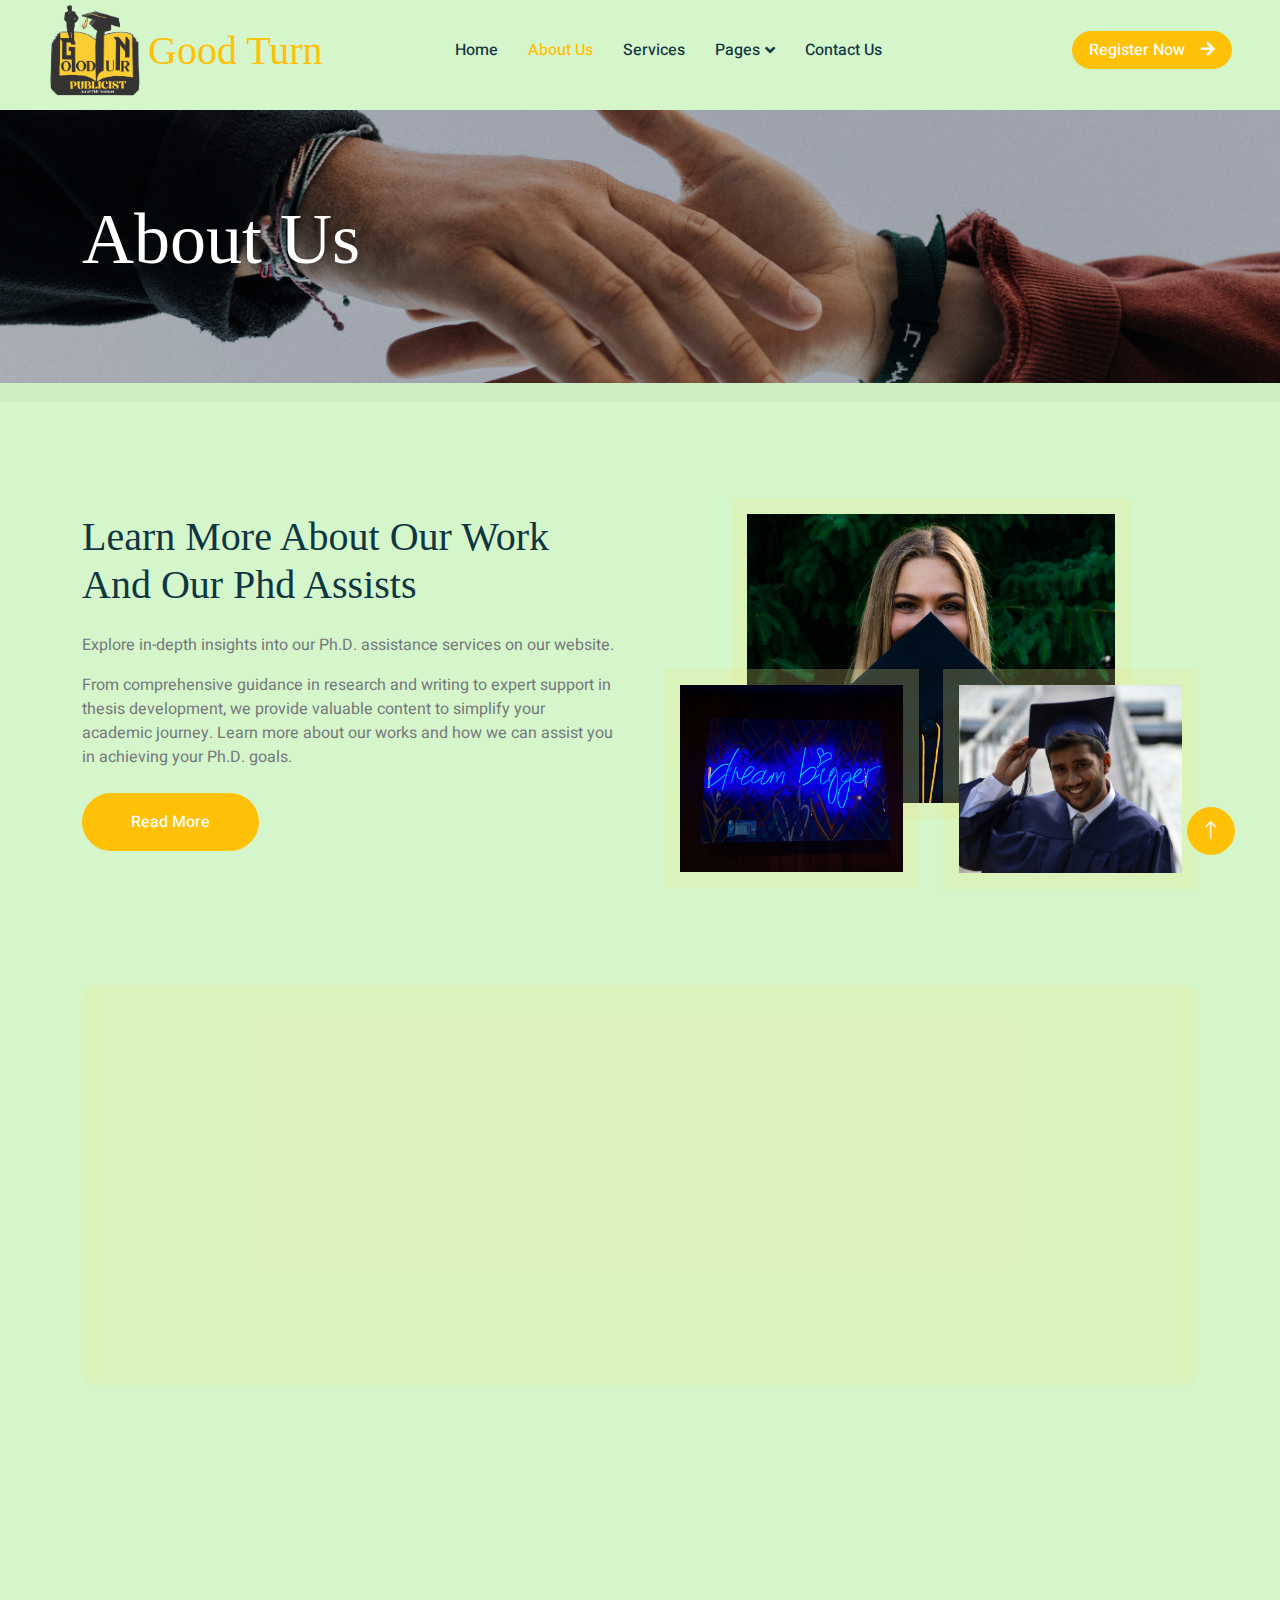
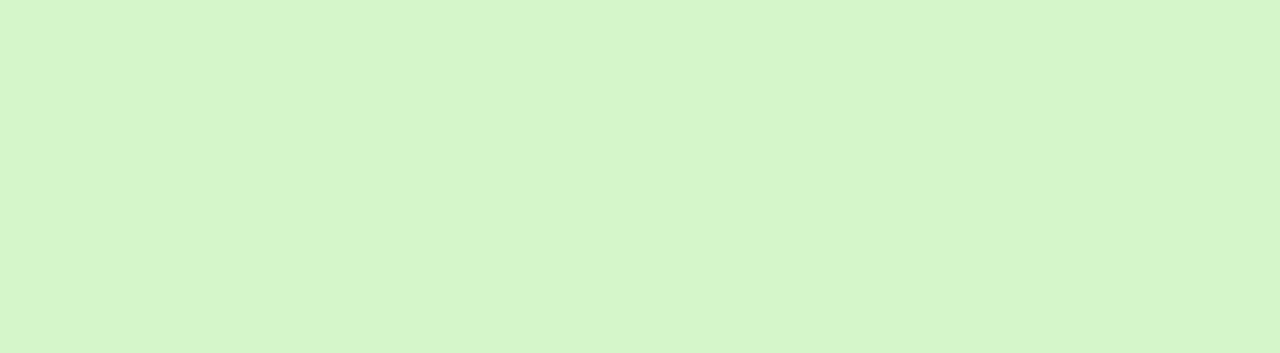
<file: about.html>
<!DOCTYPE html>
<html lang="en">

<head>
    <meta charset="utf-8">
    <title>Good Turn Publicists</title>
    <meta content="width=device-width, initial-scale=1.0" name="viewport">
    <meta content="" name="keywords">
    <meta content="" name="description">

    <!-- Favicon -->
    <link href="img/favicon.ico" rel="icon">

    <!-- Google Web Fonts -->
    <link rel="preconnect" href="https://fonts.googleapis.com">
    <link rel="preconnect" href="https://fonts.gstatic.com" crossorigin>
    <link href="https://fonts.googleapis.com/css2?family=Heebo:wght@400;500;600&family=Inter:wght@600&family=Lobster+Two:wght@700&display=swap" rel="stylesheet">
    
    <!-- Icon Font Stylesheet -->
    <link href="https://cdnjs.cloudflare.com/ajax/libs/font-awesome/5.10.0/css/all.min.css" rel="stylesheet">
    <link href="https://cdn.jsdelivr.net/npm/bootstrap-icons@1.4.1/font/bootstrap-icons.css" rel="stylesheet">

    <!-- Libraries Stylesheet -->
    <link href="lib/animate/animate.min.css" rel="stylesheet">
    <link href="lib/owlcarousel/assets/owl.carousel.min.css" rel="stylesheet">

    <!-- Customized Bootstrap Stylesheet -->
    <link href="css/bootstrap.min.css" rel="stylesheet">

    <!-- Template Stylesheet -->
    <link href="css/style.css" rel="stylesheet">
</head>

<body>
    <div class="container-xxl bg-white p-0">
        <!-- Spinner Start -->
        <div id="spinner" class="show bg-white position-fixed translate-middle w-100 vh-100 top-50 start-50 d-flex align-items-center justify-content-center">
            <div class="spinner-border text-primary" style="width: 3rem; height: 3rem;" role="status">
                <span class="sr-only">Loading...</span>
            </div>
        </div>
        <!-- Spinner End -->


        <!-- Navbar Start -->
        <nav class="navbar navbar-expand-lg bg-white navbar-light sticky-top px-4 px-lg-5 py-lg-0">
            <a href="index.html" class="navbar-brand" style=" width:200px; height:100px">
                <h1 class="m-0 text-primary"><img class="img-Logo" Style="width:1050px; height:100px" src="img/GTLogo.png" alt="">Good Turn</h1>
            </a>
            <button type="button" class="navbar-toggler" data-bs-toggle="collapse" data-bs-target="#navbarCollapse">
                <span class="navbar-toggler-icon"></span>
            </button>
            <div class="collapse navbar-collapse" id="navbarCollapse">
                <div class="navbar-nav mx-auto">
                    <a href="index.html" class="nav-item nav-link">Home</a>
                    <a href="about.html" class="nav-item nav-link active">About Us</a>
                    <a href="Services.html" class="nav-item nav-link">Services</a>
                    <div class="nav-item dropdown">
                        <a href="#" class="nav-link dropdown-toggle" data-bs-toggle="dropdown">Pages</a>
                        <div class="dropdown-menu rounded-0 rounded-bottom border-0 shadow-sm m-0">
                            <a href="" class="dropdown-item active">Price Details</a>
                            <a href="" class="dropdown-item">Proffesors</a>
                            <a href="" class="dropdown-item">Committee</a>
                            <a href="Register.html" class="dropdown-item">Register Now</a>
                            <a href="" class="dropdown-item">Testimonial</a>
                            <a href="" class="dropdown-item">Terms & condition</a>
                        </div>
                    </div>
                    <a href="contact.html" class="nav-item nav-link">Contact Us</a>
                </div>
                <a href="Register.html" class="btn btn-primary rounded-pill px-3 d-none d-lg-block">Register Now<i class="fa fa-arrow-right ms-3"></i></a>
            </div>
        </nav>
        <!-- Navbar End -->


        <!-- Page Header End -->
        <div class="container-xxl py-5 page-header position-relative mb-5">
            <div class="container py-5">
                <h1 class="display-2 text-white animated slideInDown mb-4">About Us</h1>
                <nav aria-label="breadcrumb animated slideInDown">
                    <!-- <ol class="breadcrumb">
                        <li class="breadcrumb-item"><a href="#">Home</a></li>
                        <li class="breadcrumb-item"><a href="#">Pages</a></li>
                        <li class="breadcrumb-item text-white active" aria-current="page">About Us</li>
                    </ol> -->
                </nav>
            </div>
        </div>
        <!-- Page Header End -->


        <!-- About Start -->
        <div class="container-xxl py-5">
            <div class="container">
                <div class="row g-5 align-items-center">
                    <div class="col-lg-6 wow fadeInUp" data-wow-delay="0.1s">
                        <h1 class="mb-4">Learn More About Our Work And Our Phd Assists</h1>
                        <p>Explore in-depth insights into our Ph.D. assistance services on our website.</p>
                        <p class="mb-4">From comprehensive guidance in research and writing to expert support in thesis development, we provide valuable content to simplify your academic journey. Learn more about our works and how we can assist you in achieving your Ph.D. goals.</p>
                        <div class="row g-4 align-items-center">
                            <div class="col-sm-6">
                                <a class="btn btn-primary rounded-pill py-3 px-5" href="">Read More</a>
                            </div>
                            <div class="col-sm-6">
                                <!-- <div class="d-flex align-items-center">
                                    <img class="rounded-circle flex-shrink-0" src="img/user.jpg" alt="" style="width: 45px; height: 45px;">
                                    <div class="ms-3">
                                        <h6 class="text-primary mb-1">Jhon Doe</h6>
                                        <small>CEO & Founder</small>
                                    </div>
                                </div> -->
                            </div>
                        </div>
                    </div>
                    <div class="col-lg-6 about-img wow fadeInUp" data-wow-delay="0.5s">
                        <div class="row">
                            <div class="col-12 text-center">
                                <img class="img-fluid w-75 rounded-circle bg-light p-3" src="img/about-1.jpg" alt="">
                            </div>
                            <div class="col-6 text-start" style="margin-top: -150px;">
                                <img class="img-fluid w-100 rounded-circle bg-light p-3" src="img/about-2.jpg" alt="">
                            </div>
                            <div class="col-6 text-end" style="margin-top: -150px;">
                                <img class="img-fluid w-100 rounded-circle bg-light p-3" src="img/about-3.jpg" alt="">
                            </div>
                        </div>
                    </div>
                </div>
            </div>
        </div>
        <!-- About End -->


        <!-- Call To Action Start -->
        <div class="container-xxl py-5">
            <div class="container">
                <div class="bg-light rounded">
                    <div class="row g-0">
                        <div class="col-lg-6 wow fadeIn" data-wow-delay="0.1s" style="min-height: 400px;">
                            <div class="position-relative h-100">
                                <img class="position-absolute w-100 h-100 rounded" src="img/call-to-action.jpg" style="object-fit: cover;">
                            </div>
                        </div>
                        <div class="col-lg-6 wow fadeIn" data-wow-delay="0.5s">
                            <div class="h-100 d-flex flex-column justify-content-center p-5">
                                <h1 class="mb-4">Get Our Phd Assists</h1>
                                <p class="mb-4">Unlock Your Ph.D. Potential with Expert Assistance. We provide comprehensive guidance, ensuring you navigate the complexities of doctoral research seamlessly.
                                    Get ready to achieve academic excellence with content that caters to your unique Ph.D. needs.
                                </p>
                                <a class="btn btn-primary py-3 px-5" href="Register.html">Get Started Now<i class="fa fa-arrow-right ms-2"></i></a>
                            </div>
                        </div>
                    </div>
                </div>
            </div>
        </div>
        <!-- Call To Action End -->


        <!-- Team Start -->
        <!-- <div class="container-xxl py-5">
            <div class="container">
                <div class="text-center mx-auto mb-5 wow fadeInUp" data-wow-delay="0.1s" style="max-width: 600px;">
                    <h1 class="mb-3">Popular Teachers</h1>
                    <p>Eirmod sed ipsum dolor sit rebum labore magna erat. Tempor ut dolore lorem kasd vero ipsum sit
                        eirmod sit. Ipsum diam justo sed rebum vero dolor duo.</p>
                </div>
                <div class="row g-4">
                    <div class="col-lg-4 col-md-6 wow fadeInUp" data-wow-delay="0.1s">
                        <div class="team-item position-relative">
                            <img class="img-fluid rounded-circle w-75" src="img/team-1.jpg" alt="">
                            <div class="team-text">
                                <h3>Full Name</h3>
                                <p>Designation</p>
                                <div class="d-flex align-items-center">
                                    <a class="btn btn-square btn-primary mx-1" href=""><i class="fab fa-facebook-f"></i></a>
                                    <a class="btn btn-square btn-primary  mx-1" href=""><i class="fab fa-twitter"></i></a>
                                    <a class="btn btn-square btn-primary  mx-1" href=""><i class="fab fa-instagram"></i></a>
                                </div>
                            </div>
                        </div>
                    </div>
                    <div class="col-lg-4 col-md-6 wow fadeInUp" data-wow-delay="0.3s">
                        <div class="team-item position-relative">
                            <img class="img-fluid rounded-circle w-75" src="img/team-2.jpg" alt="">
                            <div class="team-text">
                                <h3>Full Name</h3>
                                <p>Designation</p>
                                <div class="d-flex align-items-center">
                                    <a class="btn btn-square btn-primary mx-1" href=""><i class="fab fa-facebook-f"></i></a>
                                    <a class="btn btn-square btn-primary  mx-1" href=""><i class="fab fa-twitter"></i></a>
                                    <a class="btn btn-square btn-primary  mx-1" href=""><i class="fab fa-instagram"></i></a>
                                </div>
                            </div>
                        </div>
                    </div>
                    <div class="col-lg-4 col-md-6 wow fadeInUp" data-wow-delay="0.5s">
                        <div class="team-item position-relative">
                            <img class="img-fluid rounded-circle w-75" src="img/team-3.jpg" alt="">
                            <div class="team-text">
                                <h3>Full Name</h3>
                                <p>Designation</p>
                                <div class="d-flex align-items-center">
                                    <a class="btn btn-square btn-primary mx-1" href=""><i class="fab fa-facebook-f"></i></a>
                                    <a class="btn btn-square btn-primary  mx-1" href=""><i class="fab fa-twitter"></i></a>
                                    <a class="btn btn-square btn-primary  mx-1" href=""><i class="fab fa-instagram"></i></a>
                                </div>
                            </div>
                        </div>
                    </div>
                </div>
            </div>
        </div> -->
        <!-- Team End -->


        <!-- Footer Start -->
        <div class="container-fluid bg-dark text-white-50 footer pt-5 mt-5 wow fadeIn" data-wow-delay="0.1s">
            <div class="container py-5">
                <div class="row g-5">
                    <div class="col-lg-3 col-md-6">
                        <h3 class="text-white mb-4">Get In Touch</h3>
                        <p class="mb-2"><i class="fa fa-map-marker-alt me-3"></i>Kamaraj Nagar, Avadi,Chennai,Tamilnadu,India -600071</p>
                        <p class="mb-2"><i class="fa fa-phone-alt me-3"></i>+91 9360738853</p>
                        <p class="mb-2"><i class="fa fa-envelope me-3"></i>editor@gtpublicist.org</p>
                        <div class="d-flex pt-2">
                            <a class="btn btn-outline-light btn-social" href=""><i class="fab fa-twitter"></i></a>
                            <a class="btn btn-outline-light btn-social" href=""><i class="fab fa-facebook-f"></i></a>
                            <a class="btn btn-outline-light btn-social" href=""><i class="fab fa-youtube"></i></a>
                            <a class="btn btn-outline-light btn-social" href=""><i class="fab fa-linkedin-in"></i></a>
                        </div>
                    </div>
                    <div class="col-lg-3 col-md-6">
                        <h3 class="text-white mb-4">Quick Links</h3>
                        <a class="btn btn-link text-white-50" href="javascript:void(0)">About Us</a>
                        <a class="btn btn-link text-white-50" href="javascript:void(0)">Contact Us</a>
                        <a class="btn btn-link text-white-50" href="javascript:void(0)">Our Services</a>
                        <a class="btn btn-link text-white-50" href="javascript:void(0)">Privacy Policy</a>
                        <a class="btn btn-link text-white-50" href="javascript:void(0)">Terms & Condition</a>
                    </div>
                    <!-- <div class="col-lg-3 col-md-6">
                        <h3 class="text-white mb-4">Photo Gallery</h3>
                        <div class="row g-2 pt-2">
                            <div class="col-4">
                                <img class="img-fluid rounded bg-light p-1" src="img/classes-1.jpg" alt="">
                            </div>
                            <div class="col-4">
                                <img class="img-fluid rounded bg-light p-1" src="img/classes-2.jpg" alt="">
                            </div>
                            <div class="col-4">
                                <img class="img-fluid rounded bg-light p-1" src="img/classes-3.jpg" alt="">
                            </div>
                            <div class="col-4">
                                <img class="img-fluid rounded bg-light p-1" src="img/classes-4.jpg" alt="">
                            </div>
                            <div class="col-4">
                                <img class="img-fluid rounded bg-light p-1" src="img/classes-5.jpg" alt="">
                            </div>
                            <div class="col-4">
                                <img class="img-fluid rounded bg-light p-1" src="img/classes-6.jpg" alt="">
                            </div>
                        </div>
                    </div> -->
                    <div class="col-lg-3 col-md-6">
                        <h3 class="text-white mb-4">Newsletter</h3>
                        <p>Subscribe to our newsletter for the latest updates, exclusive content, and exciting news delivered directly to your inbox.</p>
                        <div class="position-relative mx-auto" style="max-width: 400px;">
                            <input class="form-control bg-transparent w-100 py-3 ps-4 pe-5" type="text" placeholder="Your email">
                            <button type="button" class="btn btn-primary py-2 position-absolute top-0 end-0 mt-2 me-2">SignUp</button>
                        </div>
                    </div>
                </div>
            </div>
            <div class="container">
                <div class="copyright">
                    <div class="row">
                        <div class="col-md-6 text-center text-md-start mb-3 mb-md-0">
                            &copy;2023.All Right Reserved. <a class="border-bottom" href="#">Good Turn Publicists</a>
							
							<!-- /*** This template is free as long as you keep the footer author’s credit link/attribution link/backlink. If you'd like to use the template without the footer author’s credit link/attribution link/backlink, you can purchase the Credit Removal License from "https://htmlcodex.com/credit-removal". Thank you for your support. ***/
							Designed By <a class="border-bottom" href="https://htmlcodex.com">HTML Codex</a> -->
                        </div>
                        <div class="col-md-6 text-center text-md-end">
                            <div class="footer-menu">
                                <a href="">Home</a>
                                <a href="">Cookies</a>
                                <a href="">Help</a>
                                <a href="">FQAs</a>
                            </div>
                        </div>
                    </div>
                </div>
            </div>
        </div>
        <!-- Footer End -->


        <!-- Back to Top -->
        <a href="#" class="btn btn-lg btn-primary btn-lg-square back-to-top"><i class="bi bi-arrow-up"></i></a>
    </div>

    <!-- JavaScript Libraries -->
    <script src="https://code.jquery.com/jquery-3.4.1.min.js"></script>
    <script src="https://cdn.jsdelivr.net/npm/bootstrap@5.0.0/dist/js/bootstrap.bundle.min.js"></script>
    <script src="lib/wow/wow.min.js"></script>
    <script src="lib/easing/easing.min.js"></script>
    <script src="lib/waypoints/waypoints.min.js"></script>
    <script src="lib/owlcarousel/owl.carousel.min.js"></script>

    <!-- Template Javascript -->
    <script src="js/main.js"></script>
</body>

</html>
</file>
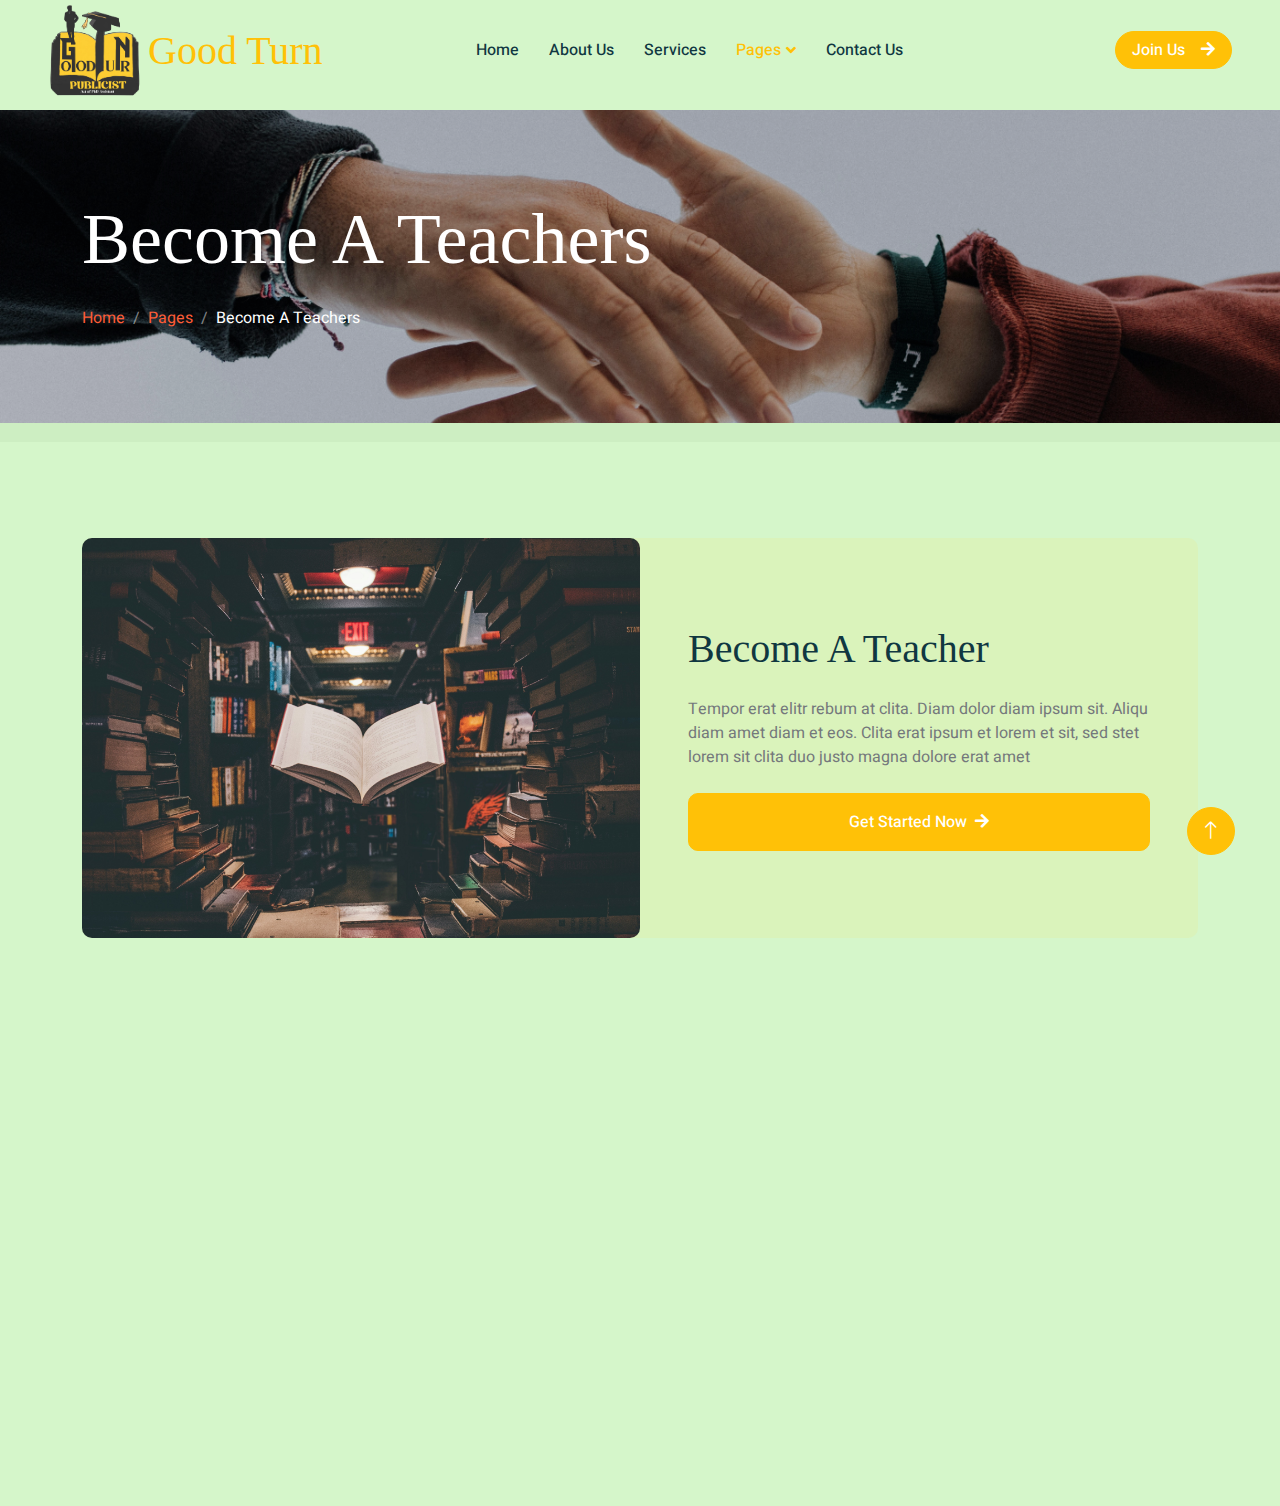
<file: call-to-action.html>
<!DOCTYPE html>
<html lang="en">

<head>
    <meta charset="utf-8">
    <title>Good Turn Publicists</title>
    <meta content="width=device-width, initial-scale=1.0" name="viewport">
    <meta content="" name="keywords">
    <meta content="" name="description">

    <!-- Favicon -->
    <link href="img/favicon.ico" rel="icon">

    <!-- Google Web Fonts -->
    <link rel="preconnect" href="https://fonts.googleapis.com">
    <link rel="preconnect" href="https://fonts.gstatic.com" crossorigin>
    <link href="https://fonts.googleapis.com/css2?family=Heebo:wght@400;500;600&family=Inter:wght@600&family=Lobster+Two:wght@700&display=swap" rel="stylesheet">
    
    <!-- Icon Font Stylesheet -->
    <link href="https://cdnjs.cloudflare.com/ajax/libs/font-awesome/5.10.0/css/all.min.css" rel="stylesheet">
    <link href="https://cdn.jsdelivr.net/npm/bootstrap-icons@1.4.1/font/bootstrap-icons.css" rel="stylesheet">

    <!-- Libraries Stylesheet -->
    <link href="lib/animate/animate.min.css" rel="stylesheet">
    <link href="lib/owlcarousel/assets/owl.carousel.min.css" rel="stylesheet">

    <!-- Customized Bootstrap Stylesheet -->
    <link href="css/bootstrap.min.css" rel="stylesheet">

    <!-- Template Stylesheet -->
    <link href="css/style.css" rel="stylesheet">
</head>

<body>
    <div class="container-xxl bg-white p-0">
        <!-- Spinner Start -->
        <div id="spinner" class="show bg-white position-fixed translate-middle w-100 vh-100 top-50 start-50 d-flex align-items-center justify-content-center">
            <div class="spinner-border text-primary" style="width: 3rem; height: 3rem;" role="status">
                <span class="sr-only">Loading...</span>
            </div>
        </div>
        <!-- Spinner End -->


        <!-- Navbar Start -->
        <nav class="navbar navbar-expand-lg bg-white navbar-light sticky-top px-4 px-lg-5 py-lg-0">
            <a href="index.html" class="navbar-brand" style=" width:200px; height:100px">
                <h1 class="m-0 text-primary"><img class="img-Logo" Style="width:1050px; height:100px" src="img/GTLogo.png" alt="">Good Turn</h1>
            </a>

            <button type="button" class="navbar-toggler" data-bs-toggle="collapse" data-bs-target="#navbarCollapse">
                <span class="navbar-toggler-icon"></span>
            </button>
            <div class="collapse navbar-collapse" id="navbarCollapse">
                <div class="navbar-nav mx-auto">
                    <a href="index.html" class="nav-item nav-link">Home</a>
                    <a href="about.html" class="nav-item nav-link">About Us</a>
                    <a href="Services.html" class="nav-item nav-link">Services</a>
                    <div class="nav-item dropdown">
                        <a href="#" class="nav-link dropdown-toggle active" data-bs-toggle="dropdown">Pages</a>
                        <div class="dropdown-menu rounded-0 rounded-bottom border-0 shadow-sm m-0">
                            <a href="" class="dropdown-item active">Price Details</a>
                            <a href="" class="dropdown-item">Proffesors</a>
                            <a href="" class="dropdown-item">Committee</a>
                            <a href="Register.html" class="dropdown-item">Register Now</a>
                            <a href="" class="dropdown-item">Testimonial</a>
                            <a href="" class="dropdown-item">Terms & condition</a>
                        </div>
                    </div>
                    <a href="contact.html" class="nav-item nav-link">Contact Us</a>
                </div>
                <a href="Register.html" class="btn btn-primary rounded-pill px-3 d-none d-lg-block">Join Us<i class="fa fa-arrow-right ms-3"></i></a>
            </div>
        </nav>
        <!-- Navbar End -->


        <!-- Page Header End -->
        <div class="container-xxl py-5 page-header position-relative mb-5">
            <div class="container py-5">
                <h1 class="display-2 text-white animated slideInDown mb-4">Become A Teachers</h1>
                <nav aria-label="breadcrumb animated slideInDown">
                    <ol class="breadcrumb">
                        <li class="breadcrumb-item"><a href="#">Home</a></li>
                        <li class="breadcrumb-item"><a href="#">Pages</a></li>
                        <li class="breadcrumb-item text-white active" aria-current="page">Become A Teachers</li>
                    </ol>
                </nav>
            </div>
        </div>
        <!-- Page Header End -->


        <!-- Call To Action Start -->
        <div class="container-xxl py-5">
            <div class="container">
                <div class="bg-light rounded">
                    <div class="row g-0">
                        <div class="col-lg-6 wow fadeIn" data-wow-delay="0.1s" style="min-height: 400px;">
                            <div class="position-relative h-100">
                                <img class="position-absolute w-100 h-100 rounded" src="img/call-to-action.jpg" style="object-fit: cover;">
                            </div>
                        </div>
                        <div class="col-lg-6 wow fadeIn" data-wow-delay="0.5s">
                            <div class="h-100 d-flex flex-column justify-content-center p-5">
                                <h1 class="mb-4">Become A Teacher</h1>
                                <p class="mb-4">Tempor erat elitr rebum at clita. Diam dolor diam ipsum sit. Aliqu diam amet diam et eos.
                                    Clita erat ipsum et lorem et sit, sed stet lorem sit clita duo justo magna dolore erat amet
                                </p>
                                <a class="btn btn-primary py-3 px-5" href="">Get Started Now<i class="fa fa-arrow-right ms-2"></i></a>
                            </div>
                        </div>
                    </div>
                </div>
            </div>
        </div>
        <!-- Call To Action End -->


        <!-- Footer Start -->
        <div class="container-fluid bg-dark text-white-50 footer pt-5 mt-5 wow fadeIn" data-wow-delay="0.1s">
            <div class="container py-5">
                <div class="row g-5">
                    <div class="col-lg-3 col-md-6">
                        <h3 class="text-white mb-4">Get In Touch</h3>
                        <p class="mb-2"><i class="fa fa-map-marker-alt me-3"></i>Kamaraj Nagar, Avadi,Chennai,Tamilnadu,India -600071</p>
                        <p class="mb-2"><i class="fa fa-phone-alt me-3"></i>+91 9360738853</p>
                        <p class="mb-2"><i class="fa fa-envelope me-3"></i>editor@gtpublicist.org</p>
                        <div class="d-flex pt-2">
                            <a class="btn btn-outline-light btn-social" href=""><i class="fab fa-twitter"></i></a>
                            <a class="btn btn-outline-light btn-social" href=""><i class="fab fa-facebook-f"></i></a>
                            <a class="btn btn-outline-light btn-social" href=""><i class="fab fa-youtube"></i></a>
                            <a class="btn btn-outline-light btn-social" href=""><i class="fab fa-linkedin-in"></i></a>
                        </div>
                    </div>
                    <div class="col-lg-3 col-md-6">
                        <h3 class="text-white mb-4">Quick Links</h3>
                        <a class="btn btn-link text-white-50" href="">About Us</a>
                        <a class="btn btn-link text-white-50" href="">Contact Us</a>
                        <a class="btn btn-link text-white-50" href="">Our Services</a>
                        <a class="btn btn-link text-white-50" href="">Privacy Policy</a>
                        <a class="btn btn-link text-white-50" href="">Terms & Condition</a>
                    </div>
                    <!-- <div class="col-lg-3 col-md-6">
                        <h3 class="text-white mb-4">Photo Gallery</h3>
                        <div class="row g-2 pt-2">
                            <div class="col-4">
                                <img class="img-fluid rounded bg-light p-1" src="img/classes-1.jpg" alt="">
                            </div>
                            <div class="col-4">
                                <img class="img-fluid rounded bg-light p-1" src="img/classes-2.jpg" alt="">
                            </div>
                            <div class="col-4">
                                <img class="img-fluid rounded bg-light p-1" src="img/classes-3.jpg" alt="">
                            </div>
                            <div class="col-4">
                                <img class="img-fluid rounded bg-light p-1" src="img/classes-4.jpg" alt="">
                            </div>
                            <div class="col-4">
                                <img class="img-fluid rounded bg-light p-1" src="img/classes-5.jpg" alt="">
                            </div>
                            <div class="col-4">
                                <img class="img-fluid rounded bg-light p-1" src="img/classes-6.jpg" alt="">
                            </div>
                        </div>
                    </div> -->
                    <div class="col-lg-3 col-md-6">
                        <h3 class="text-white mb-4">Newsletter</h3>
                        <p>Subscribe to our newsletter for the latest updates, exclusive content, and exciting news delivered directly to your inbox.</p>
                        <div class="position-relative mx-auto" style="max-width: 400px;">
                            <input class="form-control bg-transparent w-100 py-3 ps-4 pe-5" type="text" placeholder="Your email">
                            <button type="button" class="btn btn-primary py-2 position-absolute top-0 end-0 mt-2 me-2">SignUp</button>
                        </div>
                    </div>
                </div>
            </div>
            <div class="container">
                <div class="copyright">
                    <div class="row">
                        <div class="col-md-6 text-center text-md-start mb-3 mb-md-0">
                            &copy;2023.All Right Reserved. <a class="border-bottom" href="#">Good Turn Publicists</a>
							
							<!-- /*** This template is free as long as you keep the footer author’s credit link/attribution link/backlink. If you'd like to use the template without the footer author’s credit link/attribution link/backlink, you can purchase the Credit Removal License from "https://htmlcodex.com/credit-removal". Thank you for your support. ***/
							Designed By <a class="border-bottom" href="https://htmlcodex.com">HTML Codex</a> -->
                        </div>
                        <div class="col-md-6 text-center text-md-end">
                            <div class="footer-menu">
                                <a href="">Home</a>
                                <a href="">Cookies</a>
                                <a href="">Help</a>
                                <a href="">FQAs</a>
                            </div>
                        </div>
                    </div>
                </div>
            </div>
        </div>
        <!-- Footer End -->


        <!-- Back to Top -->
        <a href="#" class="btn btn-lg btn-primary btn-lg-square back-to-top"><i class="bi bi-arrow-up"></i></a>
    </div>

    <!-- JavaScript Libraries -->
    <script src="https://code.jquery.com/jquery-3.4.1.min.js"></script>
    <script src="https://cdn.jsdelivr.net/npm/bootstrap@5.0.0/dist/js/bootstrap.bundle.min.js"></script>
    <script src="lib/wow/wow.min.js"></script>
    <script src="lib/easing/easing.min.js"></script>
    <script src="lib/waypoints/waypoints.min.js"></script>
    <script src="lib/owlcarousel/owl.carousel.min.js"></script>

    <!-- Template Javascript -->
    <script src="js/main.js"></script>
</body>

</html>
</file>
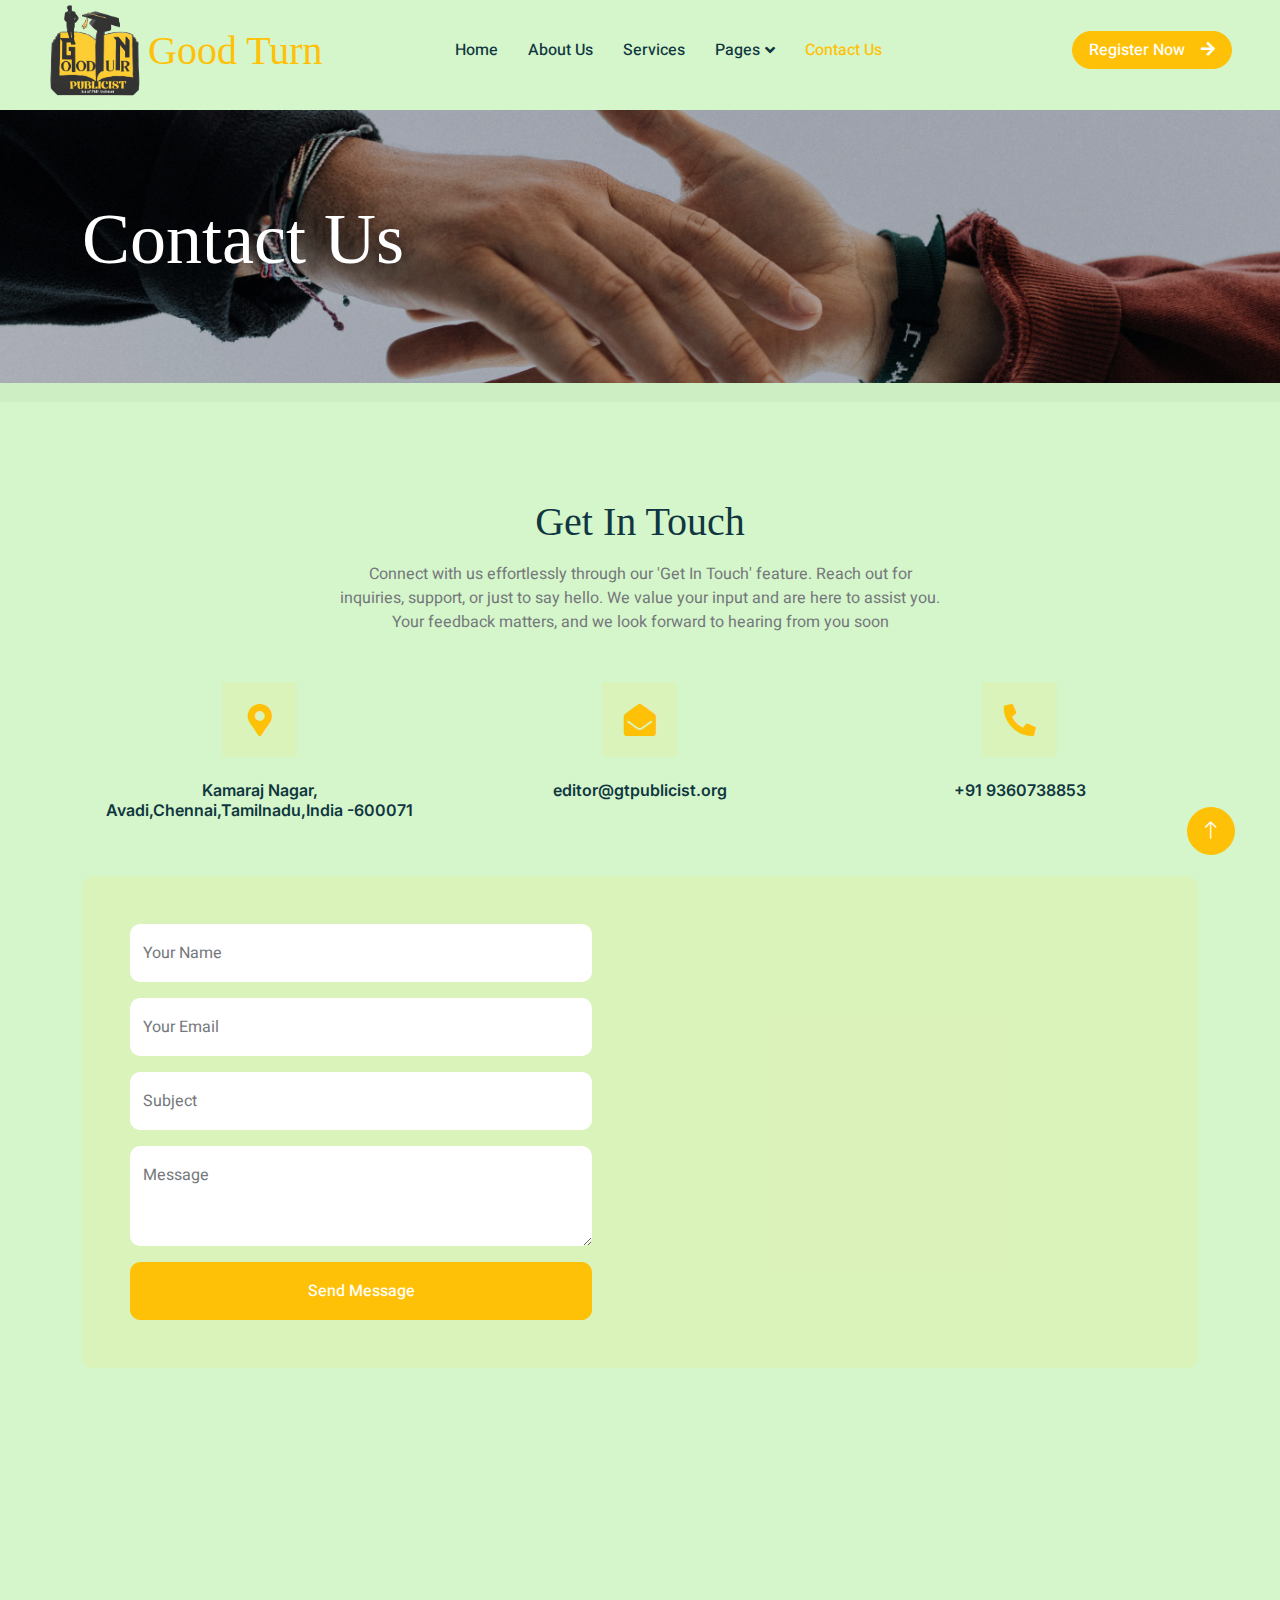
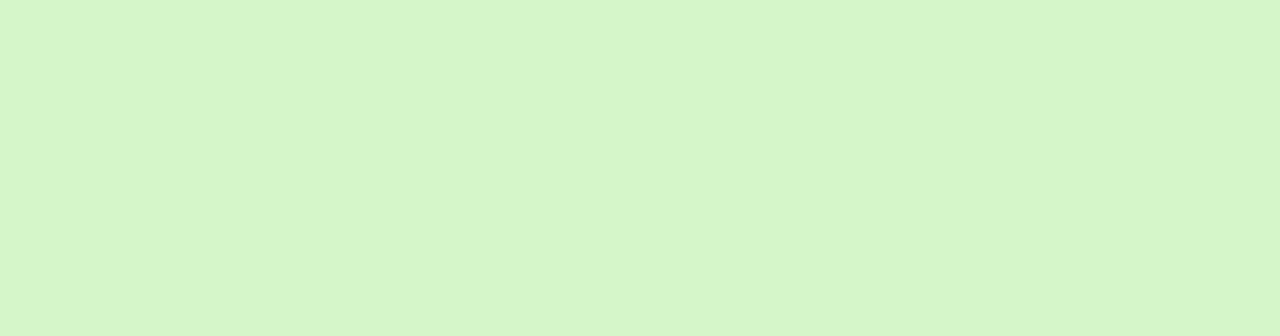
<file: contact.html>
<!DOCTYPE html>
<html lang="en">

<head>
    <meta charset="utf-8">
    <title>Good Turn Publicists</title>
    <meta content="width=device-width, initial-scale=1.0" name="viewport">
    <meta content="" name="keywords">
    <meta content="" name="description">

    <!-- Favicon -->
    <link href="img/favicon.ico" rel="icon">

    <!-- Google Web Fonts -->
    <link rel="preconnect" href="https://fonts.googleapis.com">
    <link rel="preconnect" href="https://fonts.gstatic.com" crossorigin>
    <link href="https://fonts.googleapis.com/css2?family=Heebo:wght@400;500;600&family=Inter:wght@600&family=Lobster+Two:wght@700&display=swap" rel="stylesheet">
    
    <!-- Icon Font Stylesheet -->
    <link href="https://cdnjs.cloudflare.com/ajax/libs/font-awesome/5.10.0/css/all.min.css" rel="stylesheet">
    <link href="https://cdn.jsdelivr.net/npm/bootstrap-icons@1.4.1/font/bootstrap-icons.css" rel="stylesheet">

    <!-- Libraries Stylesheet -->
    <link href="lib/animate/animate.min.css" rel="stylesheet">
    <link href="lib/owlcarousel/assets/owl.carousel.min.css" rel="stylesheet">

    <!-- Customized Bootstrap Stylesheet -->
    <link href="css/bootstrap.min.css" rel="stylesheet">

    <!-- Template Stylesheet -->
    <link href="css/style.css" rel="stylesheet">
</head>

<body>
    <div class="container-xxl bg-white p-0">
        <!-- Spinner Start -->
        <div id="spinner" class="show bg-white position-fixed translate-middle w-100 vh-100 top-50 start-50 d-flex align-items-center justify-content-center">
            <div class="spinner-border text-primary" style="width: 3rem; height: 3rem;" role="status">
                <span class="sr-only">Loading...</span>
            </div>
        </div>
        <!-- Spinner End -->


        <!-- Navbar Start -->
        <nav class="navbar navbar-expand-lg bg-white navbar-light sticky-top px-4 px-lg-5 py-lg-0">
            <a href="index.html" class="navbar-brand" style=" width:200px; height:100px">
                <h1 class="m-0 text-primary"><img class="img-Logo" Style="width:1050px; height:100px" src="img/GTLogo.png" alt="">Good Turn</h1>
            </a>

            <button type="button" class="navbar-toggler" data-bs-toggle="collapse" data-bs-target="#navbarCollapse">
                <span class="navbar-toggler-icon"></span>
            </button>
            <div class="collapse navbar-collapse" id="navbarCollapse">
                <div class="navbar-nav mx-auto">
                    <a href="index.html" class="nav-item nav-link">Home</a>
                    <a href="about.html" class="nav-item nav-link">About Us</a>
                    <a href="Services.html" class="nav-item nav-link">Services</a>
                    <div class="nav-item dropdown">
                        <a href="#" class="nav-link dropdown-toggle" data-bs-toggle="dropdown">Pages</a>
                        <div class="dropdown-menu rounded-0 rounded-bottom border-0 m-0">
                            <a href="" class="dropdown-item active">Price Details</a>
                            <a href="" class="dropdown-item">Proffesors</a>
                            <a href="" class="dropdown-item">Committee</a>
                            <a href="Register.html" class="dropdown-item">Register Now</a>
                            <a href="" class="dropdown-item">Testimonial</a>
                            <a href="" class="dropdown-item">Terms & condition</a>
                        </div>
                    </div>
                    <a href="contact.html" class="nav-item nav-link active">Contact Us</a>
                </div>
                <a href="Register.html" class="btn btn-primary rounded-pill px-3 d-none d-lg-block">Register Now<i class="fa fa-arrow-right ms-3"></i></a>
            </div>
        </nav>
        <!-- Navbar End -->


        <!-- Page Header End -->
        <div class="container-xxl py-5 page-header position-relative mb-5">
            <div class="container py-5">
                <h1 class="display-2 text-white animated slideInDown mb-4">Contact Us</h1>
                <nav aria-label="breadcrumb animated slideInDown">
                    <!-- <ol class="breadcrumb">
                        <li class="breadcrumb-item"><a href="#">Home</a></li>
                        <li class="breadcrumb-item"><a href="#">Pages</a></li>
                        <li class="breadcrumb-item text-white active" aria-current="page">Contact Us</li>
                    </ol> -->
                </nav>
            </div>
        </div>
        <!-- Page Header End -->


        <!-- Contact Start -->
        <div class="container-xxl py-5">
            <div class="container">
                <div class="text-center mx-auto mb-5 wow fadeInUp" data-wow-delay="0.1s" style="max-width: 600px;">
                    <h1 class="mb-3">Get In Touch</h1>
                    <p>Connect with us effortlessly through our 'Get In Touch' feature. Reach out for inquiries, support, or just to say hello. We value your input and are here to assist you. Your feedback matters, and we look forward to hearing from you soon</p>
                </div>
                <div class="row g-4 mb-5">
                    <div class="col-md-6 col-lg-4 text-center wow fadeInUp" data-wow-delay="0.1s">
                        <div class="bg-light rounded-circle d-inline-flex align-items-center justify-content-center mb-4" style="width: 75px; height: 75px;">
                            <i class="fa fa-map-marker-alt fa-2x text-primary"></i>
                        </div>
                        <h6> Kamaraj Nagar, Avadi,Chennai,Tamilnadu,India -600071</h6>
                    </div>
                    <div class="col-md-6 col-lg-4 text-center wow fadeInUp" data-wow-delay="0.3s">
                        <div class="bg-light rounded-circle d-inline-flex align-items-center justify-content-center mb-4" style="width: 75px; height: 75px;">
                            <i class="fa fa-envelope-open fa-2x text-primary"></i>
                        </div>
                        <h6>editor@gtpublicist.org</h6>
                    </div>
                    <div class="col-md-6 col-lg-4 text-center wow fadeInUp" data-wow-delay="0.5s">
                        <div class="bg-light rounded-circle d-inline-flex align-items-center justify-content-center mb-4" style="width: 75px; height: 75px;">
                            <i class="fa fa-phone-alt fa-2x text-primary"></i>
                        </div>
                        <h6>+91 9360738853</h6>
                    </div>
                </div>
                <div class="bg-light rounded">
                    <div class="row g-0">
                        <div class="col-lg-6 wow fadeIn" data-wow-delay="0.1s">
                            <div class="h-100 d-flex flex-column justify-content-center p-5">
                                <form>
                                    <div class="row g-3">
                                        <div class="col-sm-6">
                                            <div class="form-floating">
                                                <input type="text" class="form-control border-0" id="name" placeholder="Your Name">
                                                <label for="name">Your Name</label>
                                            </div>
                                        </div>
                                        <div class="col-sm-6">
                                            <div class="form-floating">
                                                <input type="email" class="form-control border-0" id="email" placeholder="Your Email">
                                                <label for="email">Your Email</label>
                                            </div>
                                        </div>
                                        <div class="col-12">
                                            <div class="form-floating">
                                                <input type="text" class="form-control border-0" id="subject" placeholder="Subject">
                                                <label for="subject">Subject</label>
                                            </div>
                                        </div>
                                        <div class="col-12">
                                            <div class="form-floating">
                                                <textarea class="form-control border-0" placeholder="Leave a message here" id="message" style="height: 100px"></textarea>
                                                <label for="message">Message</label>
                                            </div>
                                        </div>
                                        <div class="col-12">
                                            <button class="btn btn-primary w-100 py-3" type="submit">Send Message</button>
                                        </div>
                                    </div>
                                </form>
                            </div>
                        </div>
                        <div class="col-lg-6 wow fadeIn" data-wow-delay="0.5s" style="min-height: 400px;">
                            <!-- <div class="position-relative h-100">
                                <iframe class="position-relative rounded w-100 h-100"
                                src="https://www.google.com/maps/embed?pb=!1m18!1m12!1m3!1d3001156.4288297426!2d-78.01371936852176!3d42.72876761954724!2m3!1f0!2f0!3f0!3m2!1i1024!2i768!4f13.1!3m3!1m2!1s0x4ccc4bf0f123a5a9%3A0xddcfc6c1de189567!2sNew%20York%2C%20USA!5e0!3m2!1sen!2sbd!4v1603794290143!5m2!1sen!2sbd"
                                frameborder="0" style="min-height: 400px; border:0;" allowfullscreen="" aria-hidden="false"
                                tabindex="0"></iframe>
                            </div> -->
                        </div>
                    </div>
                </div>
            </div>
        </div>
        <!-- Contact End -->


        <!-- Footer Start -->
        <div class="container-fluid bg-dark text-white-50 footer pt-5 mt-5 wow fadeIn" data-wow-delay="0.1s">
            <div class="container py-5">
                <div class="row g-5">
                    <div class="col-lg-3 col-md-6">
                        <h3 class="text-white mb-4">Get In Touch</h3>
                        <p class="mb-2"><i class="fa fa-map-marker-alt me-3"></i>Kamaraj Nagar, Avadi,Chennai,Tamilnadu,India -600071</p>
                        <p class="mb-2"><i class="fa fa-phone-alt me-3"></i>+91 9360738853</p>
                        <p class="mb-2"><i class="fa fa-envelope me-3"></i>editor@gtpublicist.org</p>
                        <div class="d-flex pt-2">
                            <a class="btn btn-outline-light btn-social" href=""><i class="fab fa-twitter"></i></a>
                            <a class="btn btn-outline-light btn-social" href=""><i class="fab fa-facebook-f"></i></a>
                            <a class="btn btn-outline-light btn-social" href=""><i class="fab fa-youtube"></i></a>
                            <a class="btn btn-outline-light btn-social" href=""><i class="fab fa-linkedin-in"></i></a>
                        </div>
                    </div>
                    <div class="col-lg-3 col-md-6">
                        <h3 class="text-white mb-4">Quick Links</h3>
                        <a class="btn btn-link text-white-50" href="javascript:void(0)">About Us</a>
                        <a class="btn btn-link text-white-50" href="javascript:void(0)">Contact Us</a>
                        <a class="btn btn-link text-white-50" href="javascript:void(0)">Our Services</a>
                        <a class="btn btn-link text-white-50" href="javascript:void(0)">Privacy Policy</a>
                        <a class="btn btn-link text-white-50" href="javascript:void(0)">Terms & Condition</a>
                    </div>
                    <!-- <div class="col-lg-3 col-md-6">
                        <h3 class="text-white mb-4">Photo Gallery</h3>
                        <div class="row g-2 pt-2">
                            <div class="col-4">
                                <img class="img-fluid rounded bg-light p-1" src="img/classes-1.jpg" alt="">
                            </div>
                            <div class="col-4">
                                <img class="img-fluid rounded bg-light p-1" src="img/classes-2.jpg" alt="">
                            </div>
                            <div class="col-4">
                                <img class="img-fluid rounded bg-light p-1" src="img/classes-3.jpg" alt="">
                            </div>
                            <div class="col-4">
                                <img class="img-fluid rounded bg-light p-1" src="img/classes-4.jpg" alt="">
                            </div>
                            <div class="col-4">
                                <img class="img-fluid rounded bg-light p-1" src="img/classes-5.jpg" alt="">
                            </div>
                            <div class="col-4">
                                <img class="img-fluid rounded bg-light p-1" src="img/classes-6.jpg" alt="">
                            </div>
                        </div>
                    </div> -->
                    <div class="col-lg-3 col-md-6">
                        <h3 class="text-white mb-4">Newsletter</h3>
                        <p>Subscribe to our newsletter for the latest updates, exclusive content, and exciting news delivered directly to your inbox.</p>
                        <div class="position-relative mx-auto" style="max-width: 400px;">
                            <input class="form-control bg-transparent w-100 py-3 ps-4 pe-5" type="text" placeholder="Your email">
                            <button type="button" class="btn btn-primary py-2 position-absolute top-0 end-0 mt-2 me-2">SignUp</button>
                        </div>
                    </div>
                </div>
            </div>
            <div class="container">
                <div class="copyright">
                    <div class="row">
                        <div class="col-md-6 text-center text-md-start mb-3 mb-md-0">
                            &copy;2023.All Right Reserved. <a class="border-bottom" href="#">Good Turn Publicists</a>
							
							<!-- /*** This template is free as long as you keep the footer author’s credit link/attribution link/backlink. If you'd like to use the template without the footer author’s credit link/attribution link/backlink, you can purchase the Credit Removal License from "https://htmlcodex.com/credit-removal". Thank you for your support. ***/
							Designed By <a class="border-bottom" href="https://htmlcodex.com">HTML Codex</a> -->
                        </div>
                        <div class="col-md-6 text-center text-md-end">
                            <div class="footer-menu">
                                <a href="">Home</a>
                                <a href="">Cookies</a>
                                <a href="">Help</a>
                                <a href="">FQAs</a>
                            </div>
                        </div>
                    </div>
                </div>
            </div>
        </div>
        <!-- Footer End -->


        <!-- Back to Top -->
        <a href="#" class="btn btn-lg btn-primary btn-lg-square back-to-top"><i class="bi bi-arrow-up"></i></a>
    </div>

    <!-- JavaScript Libraries -->
    <script src="https://code.jquery.com/jquery-3.4.1.min.js"></script>
    <script src="https://cdn.jsdelivr.net/npm/bootstrap@5.0.0/dist/js/bootstrap.bundle.min.js"></script>
    <script src="lib/wow/wow.min.js"></script>
    <script src="lib/easing/easing.min.js"></script>
    <script src="lib/waypoints/waypoints.min.js"></script>
    <script src="lib/owlcarousel/owl.carousel.min.js"></script>

    <!-- Template Javascript -->
    <script src="js/main.js"></script>
</body>

</html>
</file>
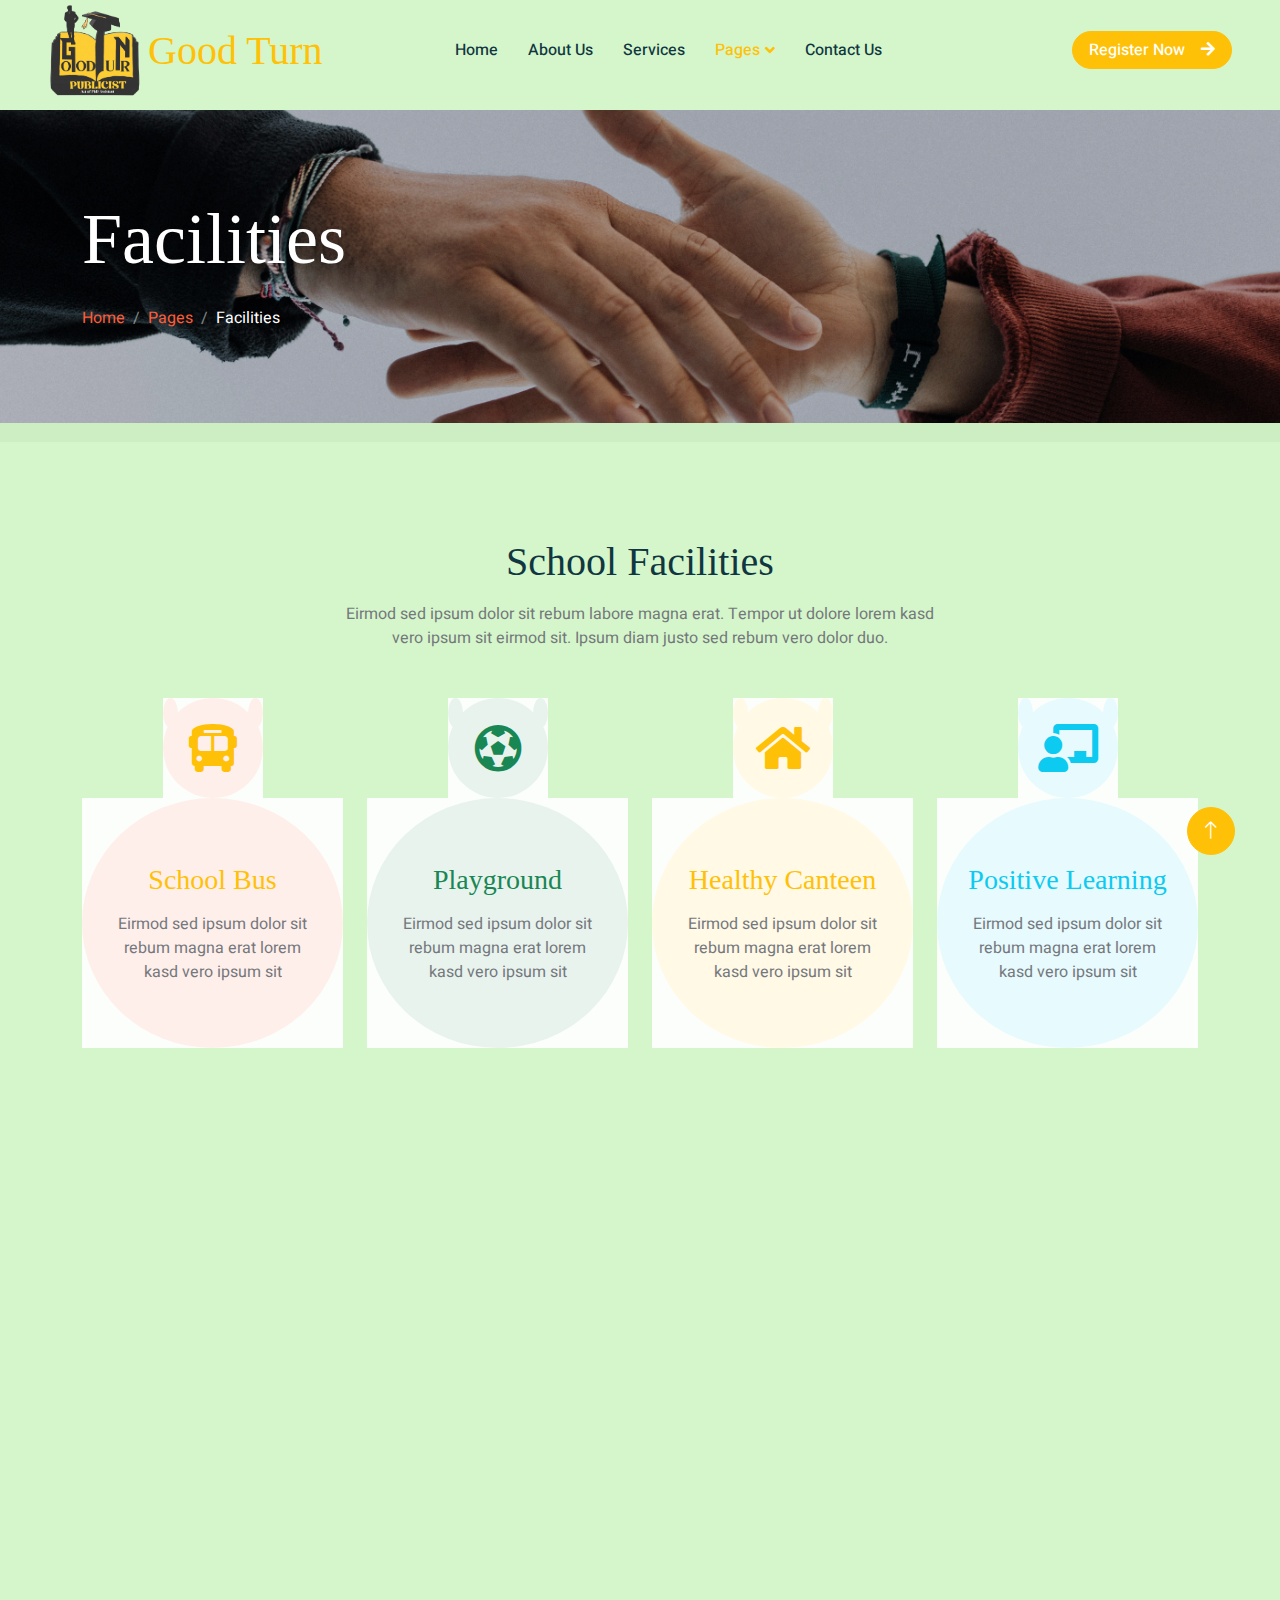
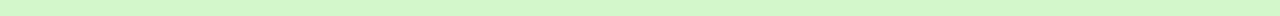
<file: facility.html>
<!DOCTYPE html>
<html lang="en">

<head>
    <meta charset="utf-8">
    <title>Good Turn Publicists</title>
    <meta content="width=device-width, initial-scale=1.0" name="viewport">
    <meta content="" name="keywords">
    <meta content="" name="description">

    <!-- Favicon -->
    <link href="img/favicon.ico" rel="icon">

    <!-- Google Web Fonts -->
    <link rel="preconnect" href="https://fonts.googleapis.com">
    <link rel="preconnect" href="https://fonts.gstatic.com" crossorigin>
    <link href="https://fonts.googleapis.com/css2?family=Heebo:wght@400;500;600&family=Inter:wght@600&family=Lobster+Two:wght@700&display=swap" rel="stylesheet">
    
    <!-- Icon Font Stylesheet -->
    <link href="https://cdnjs.cloudflare.com/ajax/libs/font-awesome/5.10.0/css/all.min.css" rel="stylesheet">
    <link href="https://cdn.jsdelivr.net/npm/bootstrap-icons@1.4.1/font/bootstrap-icons.css" rel="stylesheet">

    <!-- Libraries Stylesheet -->
    <link href="lib/animate/animate.min.css" rel="stylesheet">
    <link href="lib/owlcarousel/assets/owl.carousel.min.css" rel="stylesheet">

    <!-- Customized Bootstrap Stylesheet -->
    <link href="css/bootstrap.min.css" rel="stylesheet">

    <!-- Template Stylesheet -->
    <link href="css/style.css" rel="stylesheet">
</head>

<body>
    <div class="container-xxl bg-white p-0">
        <!-- Spinner Start -->
        <div id="spinner" class="show bg-white position-fixed translate-middle w-100 vh-100 top-50 start-50 d-flex align-items-center justify-content-center">
            <div class="spinner-border text-primary" style="width: 3rem; height: 3rem;" role="status">
                <span class="sr-only">Loading...</span>
            </div>
        </div>
        <!-- Spinner End -->


        <!-- Navbar Start -->
        <nav class="navbar navbar-expand-lg bg-white navbar-light sticky-top px-4 px-lg-5 py-lg-0">
            <a href="index.html" class="navbar-brand" style=" width:200px; height:100px">
                <h1 class="m-0 text-primary"><img class="img-Logo" Style="width:1050px; height:100px" src="img/GTLogo.png" alt="">Good Turn</h1>
            </a>

            <button type="button" class="navbar-toggler" data-bs-toggle="collapse" data-bs-target="#navbarCollapse">
                <span class="navbar-toggler-icon"></span>
            </button>
            <div class="collapse navbar-collapse" id="navbarCollapse">
                <div class="navbar-nav mx-auto">
                    <a href="index.html" class="nav-item nav-link">Home</a>
                    <a href="about.html" class="nav-item nav-link">About Us</a>
                    <a href="Services.html" class="nav-item nav-link">Services</a>
                    <div class="nav-item dropdown">
                        <a href="#" class="nav-link dropdown-toggle active" data-bs-toggle="dropdown">Pages</a>
                        <div class="dropdown-menu rounded-0 rounded-bottom border-0 shadow-sm m-0">
                            <a href="" class="dropdown-item active">Price Details</a>
                            <a href="" class="dropdown-item">Proffesors</a>
                            <a href="" class="dropdown-item">Committee</a>
                            <a href="Register.html" class="dropdown-item">Register Now</a>
                            <a href="" class="dropdown-item">Testimonial</a>
                            <a href="" class="dropdown-item">Terms & condition</a>
                        </div>
                    </div>
                    <a href="contact.html" class="nav-item nav-link">Contact Us</a>
                </div>
                <a href="Register.html" class="btn btn-primary rounded-pill px-3 d-none d-lg-block">Register Now<i class="fa fa-arrow-right ms-3"></i></a>
            </div>
        </nav>
        <!-- Navbar End -->


        <!-- Page Header End -->
        <div class="container-xxl py-5 page-header position-relative mb-5">
            <div class="container py-5">
                <h1 class="display-2 text-white animated slideInDown mb-4">Facilities</h1>
                <nav aria-label="breadcrumb animated slideInDown">
                    <ol class="breadcrumb">
                        <li class="breadcrumb-item"><a href="#">Home</a></li>
                        <li class="breadcrumb-item"><a href="#">Pages</a></li>
                        <li class="breadcrumb-item text-white active" aria-current="page">Facilities</li>
                    </ol>
                </nav>
            </div>
        </div>
        <!-- Page Header End -->


        <!-- Facilities Start -->
        <div class="container-xxl py-5">
            <div class="container">
                <div class="text-center mx-auto mb-5 wow fadeInUp" data-wow-delay="0.1s" style="max-width: 600px;">
                    <h1 class="mb-3">School Facilities</h1>
                    <p>Eirmod sed ipsum dolor sit rebum labore magna erat. Tempor ut dolore lorem kasd vero ipsum sit eirmod sit. Ipsum diam justo sed rebum vero dolor duo.</p>
                </div>
                <div class="row g-4">
                    <div class="col-lg-3 col-sm-6 wow fadeInUp" data-wow-delay="0.1s">
                        <div class="facility-item">
                            <div class="facility-icon bg-primary">
                                <span class="bg-primary"></span>
                                <i class="fa fa-bus-alt fa-3x text-primary"></i>
                                <span class="bg-primary"></span>
                            </div>
                            <div class="facility-text bg-primary">
                                <h3 class="text-primary mb-3">School Bus</h3>
                                <p class="mb-0">Eirmod sed ipsum dolor sit rebum magna erat lorem kasd vero ipsum sit</p>
                            </div>
                        </div>
                    </div>
                    <div class="col-lg-3 col-sm-6 wow fadeInUp" data-wow-delay="0.3s">
                        <div class="facility-item">
                            <div class="facility-icon bg-success">
                                <span class="bg-success"></span>
                                <i class="fa fa-futbol fa-3x text-success"></i>
                                <span class="bg-success"></span>
                            </div>
                            <div class="facility-text bg-success">
                                <h3 class="text-success mb-3">Playground</h3>
                                <p class="mb-0">Eirmod sed ipsum dolor sit rebum magna erat lorem kasd vero ipsum sit</p>
                            </div>
                        </div>
                    </div>
                    <div class="col-lg-3 col-sm-6 wow fadeInUp" data-wow-delay="0.5s">
                        <div class="facility-item">
                            <div class="facility-icon bg-warning">
                                <span class="bg-warning"></span>
                                <i class="fa fa-home fa-3x text-warning"></i>
                                <span class="bg-warning"></span>
                            </div>
                            <div class="facility-text bg-warning">
                                <h3 class="text-warning mb-3">Healthy Canteen</h3>
                                <p class="mb-0">Eirmod sed ipsum dolor sit rebum magna erat lorem kasd vero ipsum sit</p>
                            </div>
                        </div>
                    </div>
                    <div class="col-lg-3 col-sm-6 wow fadeInUp" data-wow-delay="0.7s">
                        <div class="facility-item">
                            <div class="facility-icon bg-info">
                                <span class="bg-info"></span>
                                <i class="fa fa-chalkboard-teacher fa-3x text-info"></i>
                                <span class="bg-info"></span>
                            </div>
                            <div class="facility-text bg-info">
                                <h3 class="text-info mb-3">Positive Learning</h3>
                                <p class="mb-0">Eirmod sed ipsum dolor sit rebum magna erat lorem kasd vero ipsum sit</p>
                            </div>
                        </div>
                    </div>
                </div>
            </div>
        </div>
        <!-- Facilities End -->


        <!-- Footer Start -->
        <div class="container-fluid bg-dark text-white-50 footer pt-5 mt-5 wow fadeIn" data-wow-delay="0.1s">
            <div class="container py-5">
                <div class="row g-5">
                    <div class="col-lg-3 col-md-6">
                        <h3 class="text-white mb-4">Get In Touch</h3>
                        <p class="mb-2"><i class="fa fa-map-marker-alt me-3"></i>Kamaraj Nagar, Avadi,Chennai,Tamilnadu,India -600071</p>
                        <p class="mb-2"><i class="fa fa-phone-alt me-3"></i>+91 9360738853</p>
                        <p class="mb-2"><i class="fa fa-envelope me-3"></i>editor@gtpublicist.org</p>

                        <div class="d-flex pt-2">
                            <a class="btn btn-outline-light btn-social" href=""><i class="fab fa-twitter"></i></a>
                            <a class="btn btn-outline-light btn-social" href=""><i class="fab fa-facebook-f"></i></a>
                            <a class="btn btn-outline-light btn-social" href=""><i class="fab fa-youtube"></i></a>
                            <a class="btn btn-outline-light btn-social" href=""><i class="fab fa-linkedin-in"></i></a>
                        </div>
                    </div>
                    <div class="col-lg-3 col-md-6">
                        <h3 class="text-white mb-4">Quick Links</h3>
                        <a class="btn btn-link text-white-50" href="javascript:void(0)">About Us</a>
                        <a class="btn btn-link text-white-50" href="javascript:void(0)">Contact Us</a>
                        <a class="btn btn-link text-white-50" href="javascript:void(0)">Our Services</a>
                        <a class="btn btn-link text-white-50" href="javascript:void(0)">Privacy Policy</a>
                        <a class="btn btn-link text-white-50" href="javascript:void(0)">Terms & Condition</a>
                    </div>
                    <!-- <div class="col-lg-3 col-md-6">
                        <h3 class="text-white mb-4">Photo Gallery</h3>
                        <div class="row g-2 pt-2">
                            <div class="col-4">
                                <img class="img-fluid rounded bg-light p-1" src="img/classes-1.jpg" alt="">
                            </div>
                            <div class="col-4">
                                <img class="img-fluid rounded bg-light p-1" src="img/classes-2.jpg" alt="">
                            </div>
                            <div class="col-4">
                                <img class="img-fluid rounded bg-light p-1" src="img/classes-3.jpg" alt="">
                            </div>
                            <div class="col-4">
                                <img class="img-fluid rounded bg-light p-1" src="img/classes-4.jpg" alt="">
                            </div>
                            <div class="col-4">
                                <img class="img-fluid rounded bg-light p-1" src="img/classes-5.jpg" alt="">
                            </div>
                            <div class="col-4">
                                <img class="img-fluid rounded bg-light p-1" src="img/classes-6.jpg" alt="">
                            </div>
                        </div>
                    </div> -->
                    <div class="col-lg-3 col-md-6">
                        <h3 class="text-white mb-4">Newsletter</h3>
                        <p>Subscribe to our newsletter for the latest updates, exclusive content, and exciting news delivered directly to your inbox.</p>
                        <div class="position-relative mx-auto" style="max-width: 400px;">
                            <input class="form-control bg-transparent w-100 py-3 ps-4 pe-5" type="text" placeholder="Your email">
                            <button type="button" class="btn btn-primary py-2 position-absolute top-0 end-0 mt-2 me-2">SignUp</button>
                        </div>
                    </div>
                </div>
            </div>
            <div class="container">
                <div class="copyright">
                    <div class="row">
                        <div class="col-md-6 text-center text-md-start mb-3 mb-md-0">
                            &copy;2023.All Right Reserved. <a class="border-bottom" href="#">Good Turn Publicists</a>
							
							<!-- /*** This template is free as long as you keep the footer author’s credit link/attribution link/backlink. If you'd like to use the template without the footer author’s credit link/attribution link/backlink, you can purchase the Credit Removal License from "https://htmlcodex.com/credit-removal". Thank you for your support. ***/
							Designed By <a class="border-bottom" href="https://htmlcodex.com">HTML Codex</a> -->
                        </div>
                        <div class="col-md-6 text-center text-md-end">
                            <div class="footer-menu">
                                <a href="">Home</a>
                                <a href="">Cookies</a>
                                <a href="">Help</a>
                                <a href="">FQAs</a>
                            </div>
                        </div>
                    </div>
                </div>
            </div>
        </div>
        <!-- Footer End -->


        <!-- Back to Top -->
        <a href="#" class="btn btn-lg btn-primary btn-lg-square back-to-top"><i class="bi bi-arrow-up"></i></a>
    </div>

    <!-- JavaScript Libraries -->
    <script src="https://code.jquery.com/jquery-3.4.1.min.js"></script>
    <script src="https://cdn.jsdelivr.net/npm/bootstrap@5.0.0/dist/js/bootstrap.bundle.min.js"></script>
    <script src="lib/wow/wow.min.js"></script>
    <script src="lib/easing/easing.min.js"></script>
    <script src="lib/waypoints/waypoints.min.js"></script>
    <script src="lib/owlcarousel/owl.carousel.min.js"></script>

    <!-- Template Javascript -->
    <script src="js/main.js"></script>
</body>

</html>
</file>
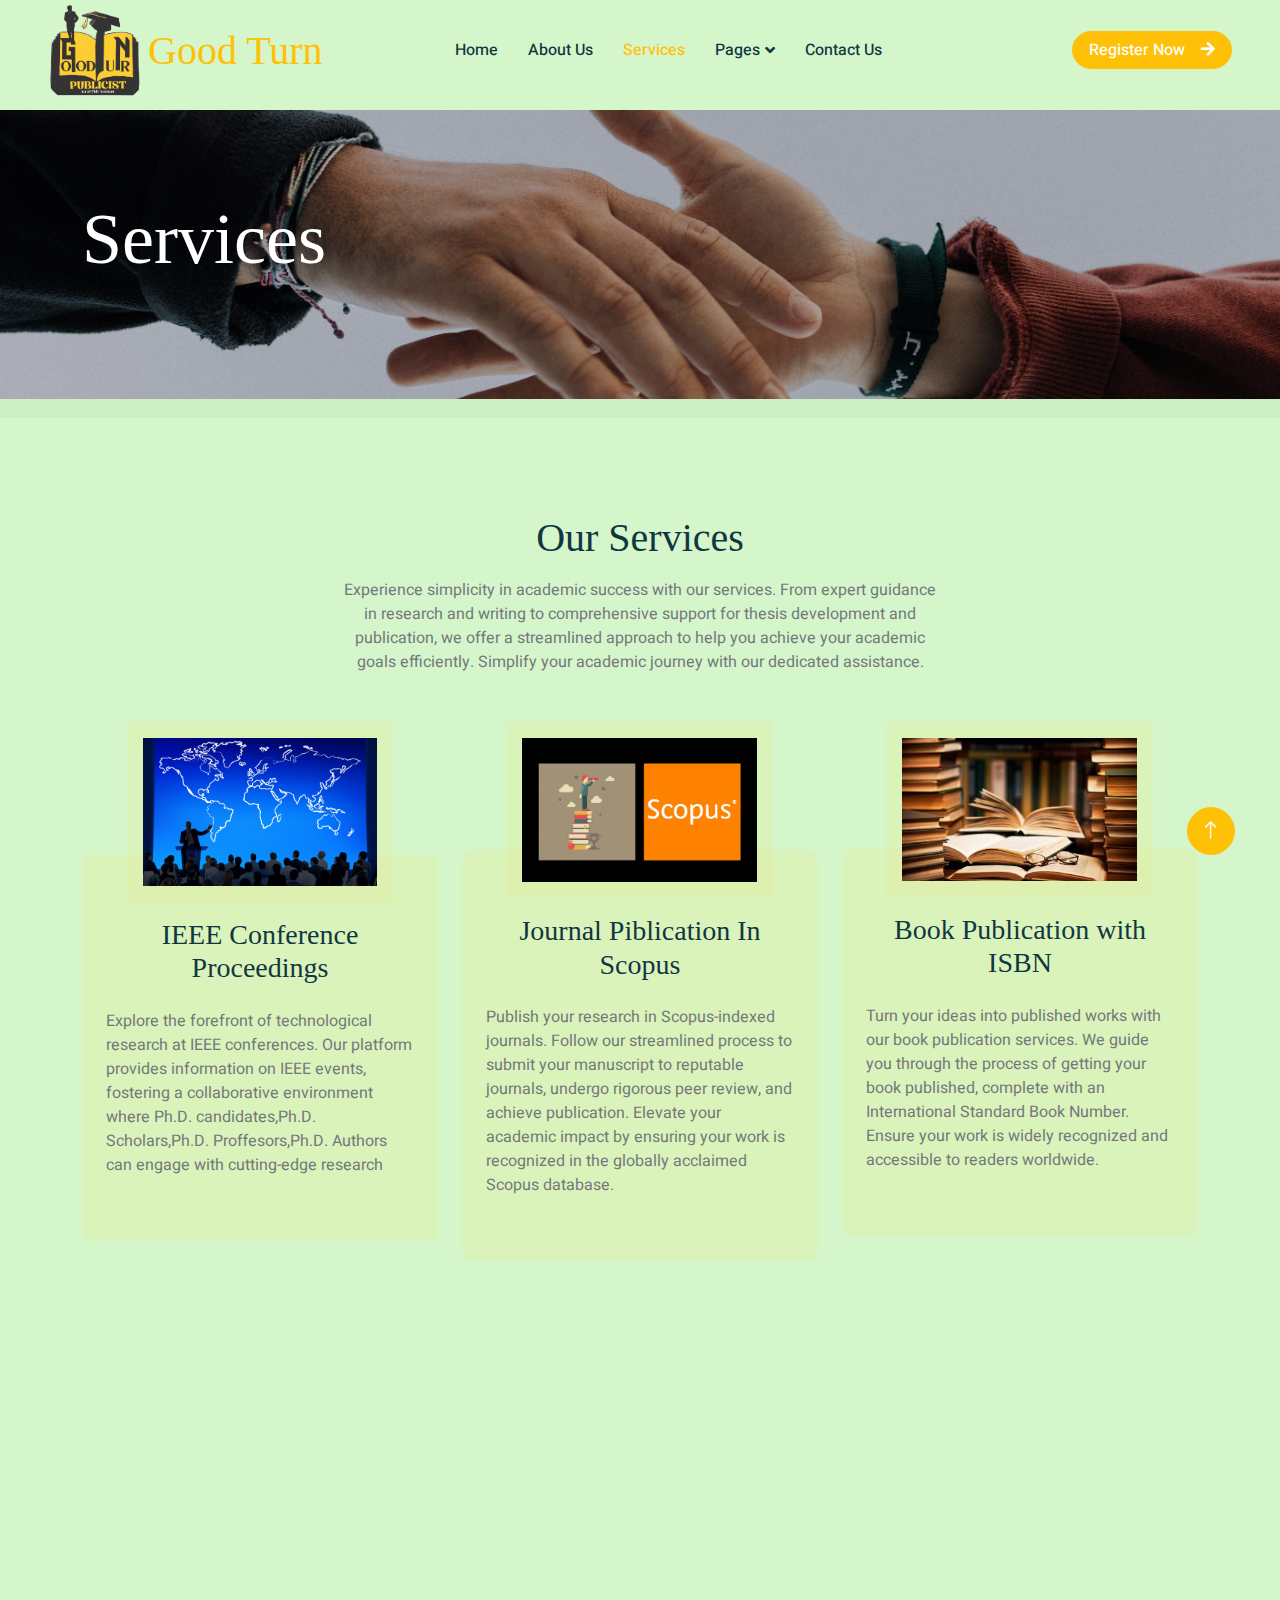
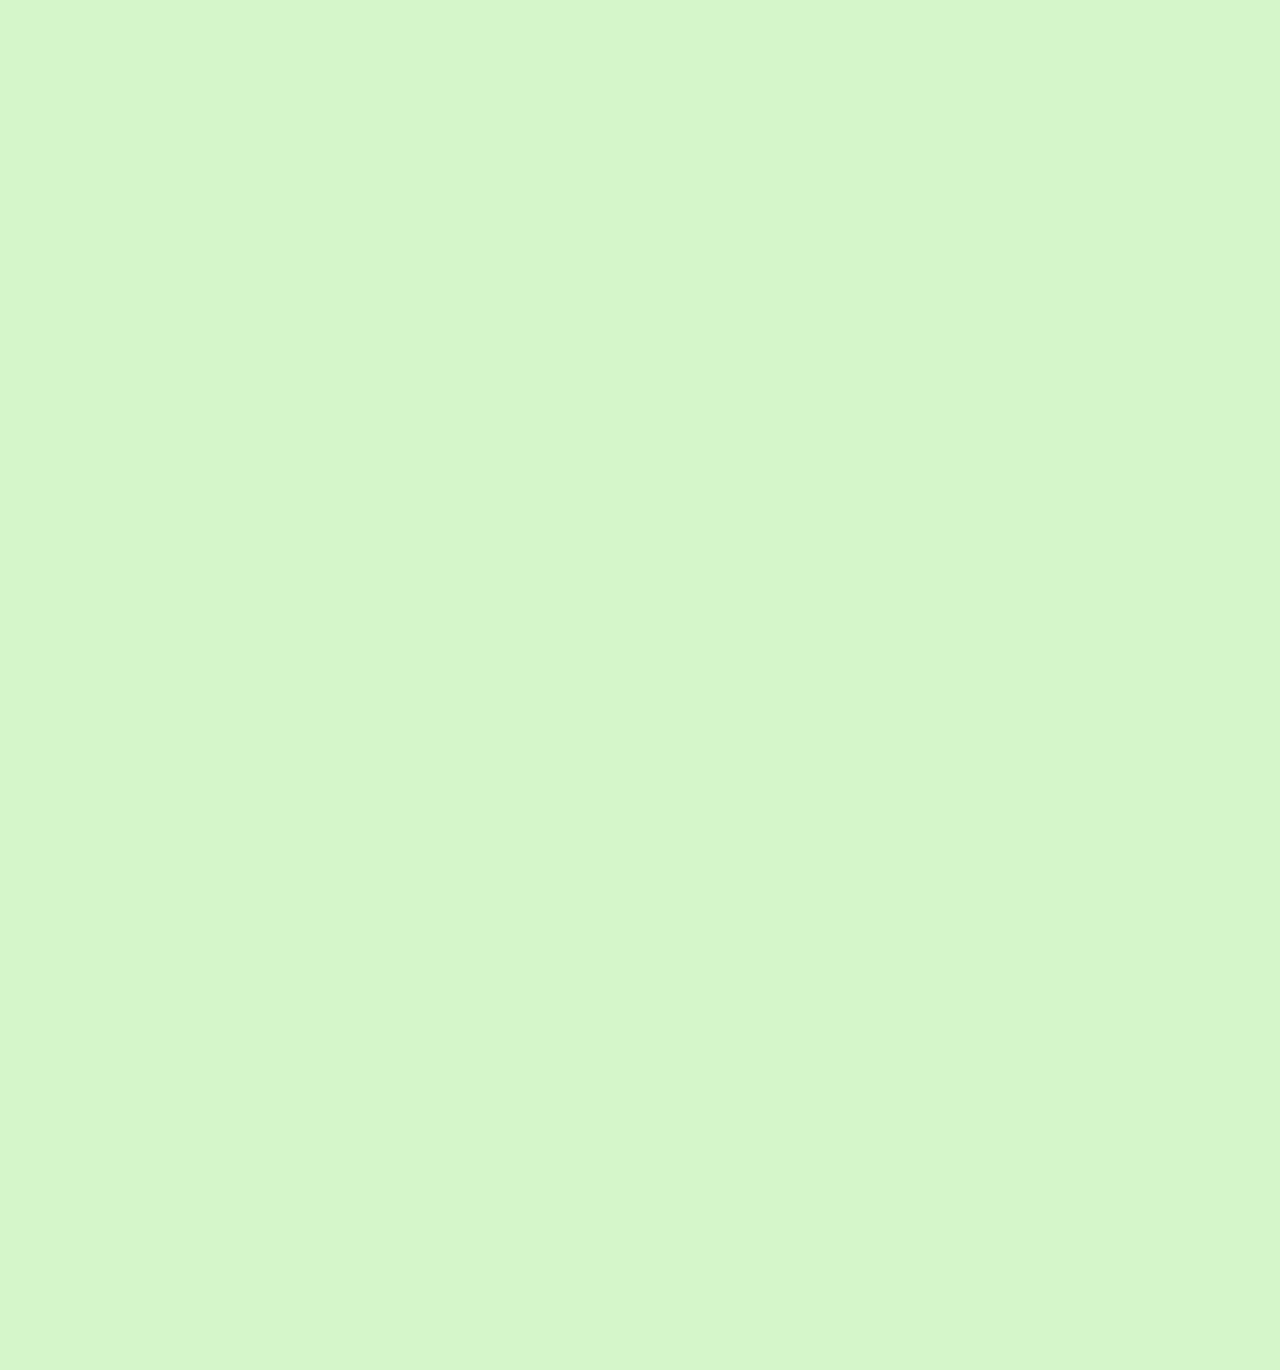
<file: Services.html>
<!DOCTYPE html>
<html lang="en">

<head>
    <meta charset="utf-8">
    <title>Good Turn Publicists</title>
    <meta content="width=device-width, initial-scale=1.0" name="viewport">
    <meta content="" name="keywords">
    <meta content="" name="description">

    <!-- Favicon -->
    <link href="img/favicon.ico" rel="icon">

    <!-- Google Web Fonts -->
    <link rel="preconnect" href="https://fonts.googleapis.com">
    <link rel="preconnect" href="https://fonts.gstatic.com" crossorigin>
    <link href="https://fonts.googleapis.com/css2?family=Heebo:wght@400;500;600&family=Inter:wght@600&family=Lobster+Two:wght@700&display=swap" rel="stylesheet">
    
    <!-- Icon Font Stylesheet -->
    <link href="https://cdnjs.cloudflare.com/ajax/libs/font-awesome/5.10.0/css/all.min.css" rel="stylesheet">
    <link href="https://cdn.jsdelivr.net/npm/bootstrap-icons@1.4.1/font/bootstrap-icons.css" rel="stylesheet">

    <!-- Libraries Stylesheet -->
    <link href="lib/animate/animate.min.css" rel="stylesheet">
    <link href="lib/owlcarousel/assets/owl.carousel.min.css" rel="stylesheet">

    <!-- Customized Bootstrap Stylesheet -->
    <link href="css/bootstrap.min.css" rel="stylesheet">

    <!-- Template Stylesheet -->
    <link href="css/style.css" rel="stylesheet">
</head>

<body>
    <div class="container-xxl bg-white p-0">
        <!-- Spinner Start -->
        <div id="spinner" class="show bg-white position-fixed translate-middle w-100 vh-100 top-50 start-50 d-flex align-items-center justify-content-center">
            <div class="spinner-border text-primary" style="width: 3rem; height: 3rem;" role="status">
                <span class="sr-only">Loading...</span>
            </div>
        </div>
        <!-- Spinner End -->


        <!-- Navbar Start -->
        <nav class="navbar navbar-expand-lg bg-white navbar-light sticky-top px-4 px-lg-5 py-lg-0">
            <a href="index.html" class="navbar-brand" style=" width:200px; height:100px">
                <h1 class="m-0 text-primary"><img class="img-Logo" Style="width:1050px; height:100px" src="img/GTLogo.png" alt="">Good Turn</h1>
            </a>

            <button type="button" class="navbar-toggler" data-bs-toggle="collapse" data-bs-target="#navbarCollapse">
                <span class="navbar-toggler-icon"></span>
            </button>
            <div class="collapse navbar-collapse" id="navbarCollapse">
                <div class="navbar-nav mx-auto">
                    <a href="index.html" class="nav-item nav-link">Home</a>
                    <a href="about.html" class="nav-item nav-link">About Us</a>
                    <a href="Services.html" class="nav-item nav-link active">Services</a>
                    <div class="nav-item dropdown">
                        <a href="#" class="nav-link dropdown-toggle" data-bs-toggle="dropdown">Pages</a>
                        <div class="dropdown-menu rounded-0 rounded-bottom border-0 shadow-sm m-0">
                            <a href="" class="dropdown-item active">Price Details</a>
                            <a href="" class="dropdown-item">Proffesors</a>
                            <a href="" class="dropdown-item">Committee</a>
                            <a href="Register.html" class="dropdown-item">Register Now</a>
                            <a href="" class="dropdown-item">Testimonial</a>
                            <a href="" class="dropdown-item">Terms & condition</a>
                        </div>
                    </div>
                    <a href="contact.html" class="nav-item nav-link">Contact Us</a>
                </div>
                <a href="Register.html" class="btn btn-primary rounded-pill px-3 d-none d-lg-block">Register Now<i class="fa fa-arrow-right ms-3"></i></a>
            </div>
        </nav>
        <!-- Navbar End -->


        <!-- Page Header End -->
        <div class="container-xxl py-5 page-header position-relative mb-5">
            <div class="container py-5">
                <h1 class="display-2 text-white animated slideInDown mb-4">Services</h1>
                <nav aria-label="breadcrumb animated slideInDown">
                    <ol class="breadcrumb">
                        <!-- <li class="breadcrumb-item"><a href="index.html">Home</a></li> -->
                        <!--li class="breadcrumb-item text-white active" aria-current="page">Services</li-->
                    </ol>
                </nav>
            </div>
        </div>
        <!-- Page Header End -->


        <!-- Classes Start -->
        <div class="container-xxl py-5">
            <div class="container">
                <div class="text-center mx-auto mb-5 wow fadeInUp" data-wow-delay="0.1s" style="max-width: 600px;">
                    <h1 class="mb-3">Our Services</h1>
                    <p>Experience simplicity in academic success with our services. From expert guidance in research and writing to comprehensive support for thesis development and publication, we offer a streamlined approach to help you achieve your academic goals efficiently. Simplify your academic journey with our dedicated assistance.</p>
                </div>
                <div class="row g-4">
                    <div class="col-lg-4 col-md-6 wow fadeInUp" data-wow-delay="0.1s">
                        <div class="classes-item">
                            <div class="bg-light rounded-circle w-75 mx-auto p-3">
                                <img class="img-fluid rounded-circle" src="img/IEEE_Conference_Resize.jpg" alt="">
                            </div>
                            <div class="bg-light rounded p-4 pt-5 mt-n5">
                                <a class="d-block text-center h3 mt-3 mb-4" href="">IEEE Conference Proceedings</a>
                                <div class="d-flex align-items-center justify-content-between mb-4">
                                    <div class="d-flex align-items-center">
                                        <p> Explore the forefront of technological research at IEEE conferences. Our platform provides information on IEEE events, fostering a collaborative environment where Ph.D. candidates,Ph.D. Scholars,Ph.D. Proffesors,Ph.D. Authors can engage with cutting-edge research</p>
                                    </div>
                                    
                                </div>
                               
                            </div>
                        </div>
                    </div>
                    <div class="col-lg-4 col-md-6 wow fadeInUp" data-wow-delay="0.3s">
                        <div class="classes-item">
                            <div class="bg-light rounded-circle w-75 mx-auto p-3">
                                <img class="img-fluid rounded-circle" src="img/Book -Chapter-Scopus.jpg" alt="">
                            </div>
                            <div class="bg-light rounded p-4 pt-5 mt-n5">
                                <a class="d-block text-center h3 mt-3 mb-4" href="">Journal Piblication In Scopus</a>
                                <div class="d-flex align-items-center justify-content-between mb-4">
                                    <div class="d-flex align-items-center">
                                        <p> Publish your research in Scopus-indexed journals. Follow our streamlined process to submit your manuscript to reputable journals, undergo rigorous peer review, and achieve publication. Elevate your academic impact by ensuring your work is recognized in the globally acclaimed Scopus database.</p>
                                    </div>
                                    
                                </div>
                               
                            </div>
                        </div>
                    </div>
                    <div class="col-lg-4 col-md-6 wow fadeInUp" data-wow-delay="0.5s">
                        <div class="classes-item">
                            <div class="bg-light rounded-circle w-75 mx-auto p-3">
                                <img class="img-fluid rounded-circle" src="img/Book Publication.JPG" alt="">
                            </div>
                            <div class="bg-light rounded p-4 pt-5 mt-n5">
                                <a class="d-block text-center h3 mt-3 mb-4" href="">Book Publication with ISBN</a>
                                <div class="d-flex align-items-center justify-content-between mb-4">
                                    <div class="d-flex align-items-center">
                                       <p> Turn your ideas into published works with our book publication services. We guide you through the process of getting your book published, complete with an International Standard Book Number. Ensure your work is widely recognized and accessible to readers worldwide.</p>
                                    </div>
                                </div>
                               
                            </div>
                        </div>
                    </div>
                    <div class="col-lg-4 col-md-6 wow fadeInUp" data-wow-delay="0.1s">
                        <div class="classes-item">
                            <div class="bg-light rounded-circle w-75 mx-auto p-3">
                                <img class="img-fluid rounded-circle" src="img/Scope.png" alt="">
                            </div>
                            <div class="bg-light rounded p-4 pt-5 mt-n5">
                                <a class="d-block text-center h3 mt-3 mb-4" href="">Scopus Book Chapter Publications</a>
                                <div class="d-flex align-items-center justify-content-between mb-4">
                                    <div class="d-flex align-items-center">
                                        <p>Elevate your academic contributions by publishing book chapters indexed in Scopus. Our streamlined process facilitates the submission and publication of insightful book chapters, ensuring global recognition for your work. Join us to enhance your scholarly impact and be part of esteemed Scopus-indexed publications.</p>
                                    </div>
                                </div>
                               
                            </div>
                        </div>
                    </div>
                    <div class="col-lg-4 col-md-6 wow fadeInUp" data-wow-delay="0.3s">
                        <div class="classes-item">
                            <div class="bg-light rounded-circle w-75 mx-auto p-3">
                                <img class="img-fluid rounded-circle" src="img/Thesis.jpg" alt="">
                            </div>
                            <div class="bg-light rounded p-4 pt-5 mt-n5">
                                <a class="d-block text-center h3 mt-3 mb-4" href="">Proposal/Synopsis /Thesis Writing </a>
                                <div class="d-flex align-items-center justify-content-between mb-4">
                                    <div class="d-flex align-items-center">
                                        <p>Craft compelling academic documents with our expert assistance. From precise proposals and engaging synopses to comprehensive thesis writing, our services cater to your scholarly needs. Benefit from our experienced team, ensuring your academic work meets the highest standards.</p>
                                    </div>
                                    
                                </div>
                                
                            </div>
                        </div>
                    </div>
                    <div class="col-lg-4 col-md-6 wow fadeInUp" data-wow-delay="0.5s">
                        <div class="classes-item">
                            <div class="bg-light rounded-circle w-75 mx-auto p-3">
                                <img class="img-fluid rounded-circle" src="img/Authorship.jpg" alt="">
                            </div>
                            <div class="bg-light rounded p-4 pt-5 mt-n5">
                                <a class="d-block text-center h3 mt-3 mb-4" href="">Authorship position in Scopus/SCsI</a>
                                <div class="d-flex align-items-center justify-content-between mb-4">
                                    <div class="d-flex align-items-center">
                                        <p>Maximize your academic influence by securing strategic authorship positions in distinguished databases like Scopus and Science Citation Index (SCI). Our services empower researchers to optimize their authorship profile, ensuring heightened visibility and recognition in the scholarly community.</p>
                                    </div>
                                   
                                </div>
                               
                            </div>
                        </div>
                    </div>
                </div>
            </div>
        </div>
        <!-- Classes End -->


        <!-- Testimonial Start -->
        <div class="container-xxl py-5">
            <div class="container">
                <div class="text-center mx-auto mb-5 wow fadeInUp" data-wow-delay="0.1s" style="max-width: 600px;">
                    <h1 class="mb-3">Our Clients Say!</h1>
                    <p>Eirmod sed ipsum dolor sit rebum labore magna erat. Tempor ut dolore lorem kasd vero ipsum sit eirmod sit. Ipsum diam justo sed rebum vero dolor duo.</p>
                </div>
                <div class="owl-carousel testimonial-carousel wow fadeInUp" data-wow-delay="0.1s">
                    <div class="testimonial-item bg-light rounded p-5">
                        <p class="fs-5">Tempor stet labore dolor clita stet diam amet ipsum dolor duo ipsum rebum stet dolor amet diam stet. Est stet ea lorem amet est kasd kasd erat eos</p>
                        <div class="d-flex align-items-center bg-white me-n5" style="border-radius: 50px 0 0 50px;">
                            <img class="img-fluid flex-shrink-0 rounded-circle" src="img/testimonial-1.jpg" style="width: 90px; height: 90px;">
                            <div class="ps-3">
                                <h3 class="mb-1">Client Name</h3>
                                <span>Profession</span>
                            </div>
                            <i class="fa fa-quote-right fa-3x text-primary ms-auto d-none d-sm-flex"></i>
                        </div>
                    </div>
                    <div class="testimonial-item bg-light rounded p-5">
                        <p class="fs-5">Tempor stet labore dolor clita stet diam amet ipsum dolor duo ipsum rebum stet dolor amet diam stet. Est stet ea lorem amet est kasd kasd erat eos</p>
                        <div class="d-flex align-items-center bg-white me-n5" style="border-radius: 50px 0 0 50px;">
                            <img class="img-fluid flex-shrink-0 rounded-circle" src="img/testimonial-2.jpg" style="width: 90px; height: 90px;">
                            <div class="ps-3">
                                <h3 class="mb-1">Client Name</h3>
                                <span>Profession</span>
                            </div>
                            <i class="fa fa-quote-right fa-3x text-primary ms-auto d-none d-sm-flex"></i>
                        </div>
                    </div>
                    <div class="testimonial-item bg-light rounded p-5">
                        <p class="fs-5">Tempor stet labore dolor clita stet diam amet ipsum dolor duo ipsum rebum stet dolor amet diam stet. Est stet ea lorem amet est kasd kasd erat eos</p>
                        <div class="d-flex align-items-center bg-white me-n5" style="border-radius: 50px 0 0 50px;">
                            <img class="img-fluid flex-shrink-0 rounded-circle" src="img/testimonial-3.jpg" style="width: 90px; height: 90px;">
                            <div class="ps-3">
                                <h3 class="mb-1">Client Name</h3>
                                <span>Profession</span>
                            </div>
                            <i class="fa fa-quote-right fa-3x text-primary ms-auto d-none d-sm-flex"></i>
                        </div>
                    </div>
                </div>
            </div>
        </div>
        <!-- Testimonial End -->


        <!-- Footer Start -->
        <div class="container-fluid bg-dark text-white-50 footer pt-5 mt-5 wow fadeIn" data-wow-delay="0.1s">
            <div class="container py-5">
                <div class="row g-5">
                    <div class="col-lg-3 col-md-6">
                        <h3 class="text-white mb-4">Get In Touch</h3>
                        <p class="mb-2"><i class="fa fa-map-marker-alt me-3"></i>Kamaraj Nagar, Avadi,Chennai,Tamilnadu,India -600071</p>
                        <p class="mb-2"><i class="fa fa-phone-alt me-3"></i>+91 9360738853</p>
                        <p class="mb-2"><i class="fa fa-envelope me-3"></i>editor@gtpublicist.org</p>
                        <div class="d-flex pt-2">
                            <a class="btn btn-outline-light btn-social" href=""><i class="fab fa-twitter"></i></a>
                            <a class="btn btn-outline-light btn-social" href=""><i class="fab fa-facebook-f"></i></a>
                            <a class="btn btn-outline-light btn-social" href=""><i class="fab fa-youtube"></i></a>
                            <a class="btn btn-outline-light btn-social" href=""><i class="fab fa-linkedin-in"></i></a>
                        </div>
                    </div>
                    <div class="col-lg-3 col-md-6">
                        <h3 class="text-white mb-4">Quick Links</h3>
                        <a class="btn btn-link text-white-50" href="javascript:void(0)">About Us</a>
                        <a class="btn btn-link text-white-50" href="javascript:void(0)">Contact Us</a>
                        <a class="btn btn-link text-white-50" href="javascript:void(0)">Our Services</a>
                        <a class="btn btn-link text-white-50" href="javascript:void(0)">Privacy Policy</a>
                        <a class="btn btn-link text-white-50" href="javascript:void(0)">Terms & Condition</a>
                    </div>
                    <!-- <div class="col-lg-3 col-md-6">
                        <h3 class="text-white mb-4">Photo Gallery</h3>
                        <div class="row g-2 pt-2">
                            <div class="col-4">
                                <img class="img-fluid rounded bg-light p-1" src="img/classes-1.jpg" alt="">
                            </div>
                            <div class="col-4">
                                <img class="img-fluid rounded bg-light p-1" src="img/classes-2.jpg" alt="">
                            </div>
                            <div class="col-4">
                                <img class="img-fluid rounded bg-light p-1" src="img/classes-3.jpg" alt="">
                            </div>
                            <div class="col-4">
                                <img class="img-fluid rounded bg-light p-1" src="img/classes-4.jpg" alt="">
                            </div>
                            <div class="col-4">
                                <img class="img-fluid rounded bg-light p-1" src="img/classes-5.jpg" alt="">
                            </div>
                            <div class="col-4">
                                <img class="img-fluid rounded bg-light p-1" src="img/classes-6.jpg" alt="">
                            </div>
                        </div>
                    </div> -->
                    <div class="col-lg-3 col-md-6">
                        <h3 class="text-white mb-4">Newsletter</h3>
                        <p>Subscribe to our newsletter for the latest updates, exclusive content, and exciting news delivered directly to your inbox.</p>
                        <div class="position-relative mx-auto" style="max-width: 400px;">
                            <input class="form-control bg-transparent w-100 py-3 ps-4 pe-5" type="text" placeholder="Your email">
                            <button type="button" class="btn btn-primary py-2 position-absolute top-0 end-0 mt-2 me-2">SignUp</button>
                        </div>
                    </div>
                </div>
            </div>
            <div class="container">
                <div class="copyright">
                    <div class="row">
                        <div class="col-md-6 text-center text-md-start mb-3 mb-md-0">
                            &copy;2023.All Right Reserved. <a class="border-bottom" href="#">Good Turn Publicists</a>
							
							<!-- /*** This template is free as long as you keep the footer author’s credit link/attribution link/backlink. If you'd like to use the template without the footer author’s credit link/attribution link/backlink, you can purchase the Credit Removal License from "https://htmlcodex.com/credit-removal". Thank you for your support. ***/
							Designed By <a class="border-bottom" href="https://htmlcodex.com">HTML Codex</a> -->
                        </div>
                        <div class="col-md-6 text-center text-md-end">
                            <div class="footer-menu">
                                <a href="">Home</a>
                                <a href="">Cookies</a>
                                <a href="">Help</a>
                                <a href="">FQAs</a>
                            </div>
                        </div>
                    </div>
                </div>
            </div>
        </div>
        <!-- Footer End -->


        <!-- Back to Top -->
        <a href="#" class="btn btn-lg btn-primary btn-lg-square back-to-top"><i class="bi bi-arrow-up"></i></a>
    </div>

    <!-- JavaScript Libraries -->
    <script src="https://code.jquery.com/jquery-3.4.1.min.js"></script>
    <script src="https://cdn.jsdelivr.net/npm/bootstrap@5.0.0/dist/js/bootstrap.bundle.min.js"></script>
    <script src="lib/wow/wow.min.js"></script>
    <script src="lib/easing/easing.min.js"></script>
    <script src="lib/waypoints/waypoints.min.js"></script>
    <script src="lib/owlcarousel/owl.carousel.min.js"></script>

    <!-- Template Javascript -->
    <script src="js/main.js"></script>
</body>

</html>
</file>
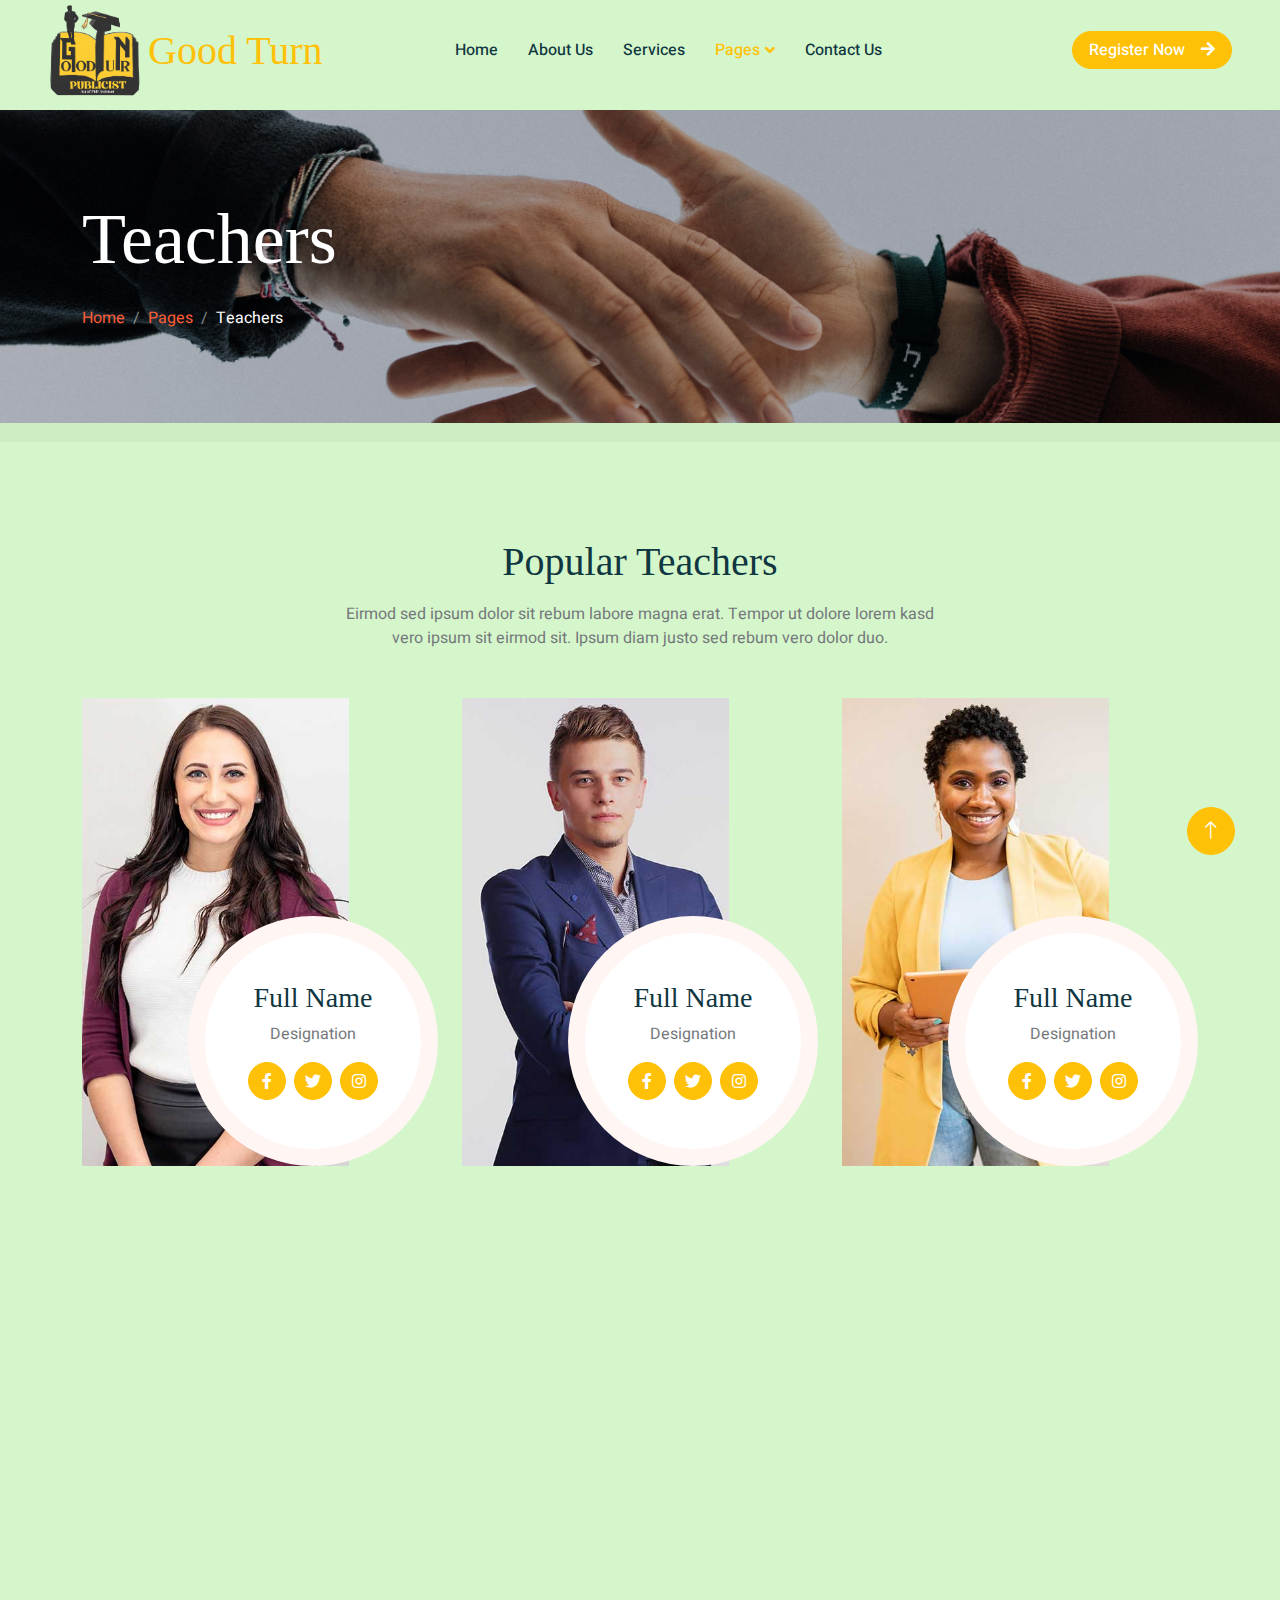
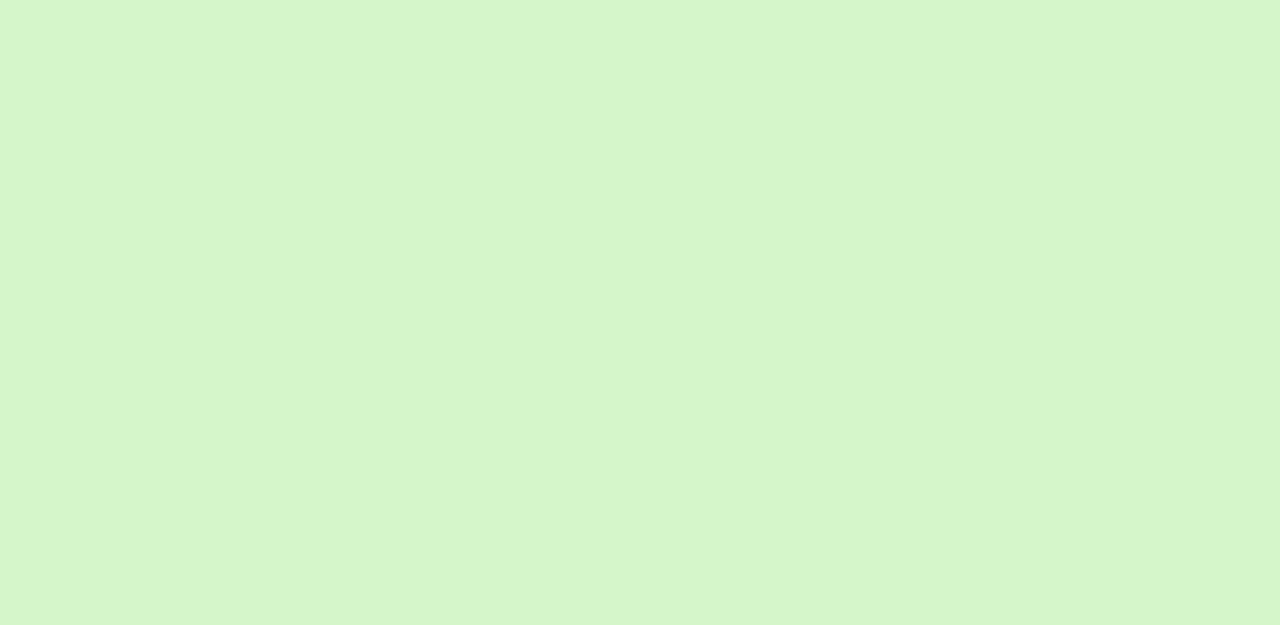
<file: team.html>
<!DOCTYPE html>
<html lang="en">

<head>
    <meta charset="utf-8">
    <title>Good Turn Publicists</title>
    <meta content="width=device-width, initial-scale=1.0" name="viewport">
    <meta content="" name="keywords">
    <meta content="" name="description">

    <!-- Favicon -->
    <link href="img/favicon.ico" rel="icon">

    <!-- Google Web Fonts -->
    <link rel="preconnect" href="https://fonts.googleapis.com">
    <link rel="preconnect" href="https://fonts.gstatic.com" crossorigin>
    <link href="https://fonts.googleapis.com/css2?family=Heebo:wght@400;500;600&family=Inter:wght@600&family=Lobster+Two:wght@700&display=swap" rel="stylesheet">
    
    <!-- Icon Font Stylesheet -->
    <link href="https://cdnjs.cloudflare.com/ajax/libs/font-awesome/5.10.0/css/all.min.css" rel="stylesheet">
    <link href="https://cdn.jsdelivr.net/npm/bootstrap-icons@1.4.1/font/bootstrap-icons.css" rel="stylesheet">

    <!-- Libraries Stylesheet -->
    <link href="lib/animate/animate.min.css" rel="stylesheet">
    <link href="lib/owlcarousel/assets/owl.carousel.min.css" rel="stylesheet">

    <!-- Customized Bootstrap Stylesheet -->
    <link href="css/bootstrap.min.css" rel="stylesheet">

    <!-- Template Stylesheet -->
    <link href="css/style.css" rel="stylesheet">
</head>

<body>
    <div class="container-xxl bg-white p-0">
        <!-- Spinner Start -->
        <div id="spinner" class="show bg-white position-fixed translate-middle w-100 vh-100 top-50 start-50 d-flex align-items-center justify-content-center">
            <div class="spinner-border text-primary" style="width: 3rem; height: 3rem;" role="status">
                <span class="sr-only">Loading...</span>
            </div>
        </div>
        <!-- Spinner End -->


        <!-- Navbar Start -->
        <nav class="navbar navbar-expand-lg bg-white navbar-light sticky-top px-4 px-lg-5 py-lg-0">
            <a href="index.html" class="navbar-brand" style=" width:200px; height:100px">
                <h1 class="m-0 text-primary"><img class="img-Logo" Style="width:1050px; height:100px" src="img/GTLogo.png" alt="">Good Turn</h1>
            </a>

            <button type="button" class="navbar-toggler" data-bs-toggle="collapse" data-bs-target="#navbarCollapse">
                <span class="navbar-toggler-icon"></span>
            </button>
            <div class="collapse navbar-collapse" id="navbarCollapse">
                <div class="navbar-nav mx-auto">
                    <a href="index.html" class="nav-item nav-link">Home</a>
                    <a href="about.html" class="nav-item nav-link">About Us</a>
                    <a href="Services.html" class="nav-item nav-link">Services</a>
                    <div class="nav-item dropdown">
                        <a href="#" class="nav-link dropdown-toggle active" data-bs-toggle="dropdown">Pages</a>
                        <div class="dropdown-menu rounded-0 rounded-bottom border-0 shadow-sm m-0">
                            <a href="" class="dropdown-item active">Price Details</a>
                            <a href="" class="dropdown-item">Proffesors</a>
                            <a href="" class="dropdown-item">Committee</a>
                            <a href="Register.html" class="dropdown-item">Register Now</a>
                            <a href="" class="dropdown-item">Testimonial</a>
                            <a href="" class="dropdown-item">Terms & condition</a>
                        </div>
                    </div>
                    <a href="contact.html" class="nav-item nav-link">Contact Us</a>
                </div>
                <a href="Register.html" class="btn btn-primary rounded-pill px-3 d-none d-lg-block">Register Now<i class="fa fa-arrow-right ms-3"></i></a>
            </div>
        </nav>
        <!-- Navbar End -->


        <!-- Page Header End -->
        <div class="container-xxl py-5 page-header position-relative mb-5">
            <div class="container py-5">
                <h1 class="display-2 text-white animated slideInDown mb-4">Teachers</h1>
                <nav aria-label="breadcrumb animated slideInDown">
                    <ol class="breadcrumb">
                        <li class="breadcrumb-item"><a href="#">Home</a></li>
                        <li class="breadcrumb-item"><a href="#">Pages</a></li>
                        <li class="breadcrumb-item text-white active" aria-current="page">Teachers</li>
                    </ol>
                </nav>
            </div>
        </div>
        <!-- Page Header End -->


        <!-- Team Start -->
        <div class="container-xxl py-5">
            <div class="container">
                <div class="text-center mx-auto mb-5 wow fadeInUp" data-wow-delay="0.1s" style="max-width: 600px;">
                    <h1 class="mb-3">Popular Teachers</h1>
                    <p>Eirmod sed ipsum dolor sit rebum labore magna erat. Tempor ut dolore lorem kasd vero ipsum sit
                        eirmod sit. Ipsum diam justo sed rebum vero dolor duo.</p>
                </div>
                <div class="row g-4">
                    <div class="col-lg-4 col-md-6 wow fadeInUp" data-wow-delay="0.1s">
                        <div class="team-item position-relative">
                            <img class="img-fluid rounded-circle w-75" src="img/team-1.jpg" alt="">
                            <div class="team-text">
                                <h3>Full Name</h3>
                                <p>Designation</p>
                                <div class="d-flex align-items-center">
                                    <a class="btn btn-square btn-primary mx-1" href=""><i class="fab fa-facebook-f"></i></a>
                                    <a class="btn btn-square btn-primary  mx-1" href=""><i class="fab fa-twitter"></i></a>
                                    <a class="btn btn-square btn-primary  mx-1" href=""><i class="fab fa-instagram"></i></a>
                                </div>
                            </div>
                        </div>
                    </div>
                    <div class="col-lg-4 col-md-6 wow fadeInUp" data-wow-delay="0.3s">
                        <div class="team-item position-relative">
                            <img class="img-fluid rounded-circle w-75" src="img/team-2.jpg" alt="">
                            <div class="team-text">
                                <h3>Full Name</h3>
                                <p>Designation</p>
                                <div class="d-flex align-items-center">
                                    <a class="btn btn-square btn-primary mx-1" href=""><i class="fab fa-facebook-f"></i></a>
                                    <a class="btn btn-square btn-primary  mx-1" href=""><i class="fab fa-twitter"></i></a>
                                    <a class="btn btn-square btn-primary  mx-1" href=""><i class="fab fa-instagram"></i></a>
                                </div>
                            </div>
                        </div>
                    </div>
                    <div class="col-lg-4 col-md-6 wow fadeInUp" data-wow-delay="0.5s">
                        <div class="team-item position-relative">
                            <img class="img-fluid rounded-circle w-75" src="img/team-3.jpg" alt="">
                            <div class="team-text">
                                <h3>Full Name</h3>
                                <p>Designation</p>
                                <div class="d-flex align-items-center">
                                    <a class="btn btn-square btn-primary mx-1" href=""><i class="fab fa-facebook-f"></i></a>
                                    <a class="btn btn-square btn-primary  mx-1" href=""><i class="fab fa-twitter"></i></a>
                                    <a class="btn btn-square btn-primary  mx-1" href=""><i class="fab fa-instagram"></i></a>
                                </div>
                            </div>
                        </div>
                    </div>
                    <div class="col-lg-4 col-md-6 wow fadeInUp" data-wow-delay="0.1s">
                        <div class="team-item position-relative">
                            <img class="img-fluid rounded-circle w-75" src="img/team-1.jpg" alt="">
                            <div class="team-text">
                                <h3>Full Name</h3>
                                <p>Designation</p>
                                <div class="d-flex align-items-center">
                                    <a class="btn btn-square btn-primary mx-1" href=""><i class="fab fa-facebook-f"></i></a>
                                    <a class="btn btn-square btn-primary  mx-1" href=""><i class="fab fa-twitter"></i></a>
                                    <a class="btn btn-square btn-primary  mx-1" href=""><i class="fab fa-instagram"></i></a>
                                </div>
                            </div>
                        </div>
                    </div>
                    <div class="col-lg-4 col-md-6 wow fadeInUp" data-wow-delay="0.3s">
                        <div class="team-item position-relative">
                            <img class="img-fluid rounded-circle w-75" src="img/team-2.jpg" alt="">
                            <div class="team-text">
                                <h3>Full Name</h3>
                                <p>Designation</p>
                                <div class="d-flex align-items-center">
                                    <a class="btn btn-square btn-primary mx-1" href=""><i class="fab fa-facebook-f"></i></a>
                                    <a class="btn btn-square btn-primary  mx-1" href=""><i class="fab fa-twitter"></i></a>
                                    <a class="btn btn-square btn-primary  mx-1" href=""><i class="fab fa-instagram"></i></a>
                                </div>
                            </div>
                        </div>
                    </div>
                    <div class="col-lg-4 col-md-6 wow fadeInUp" data-wow-delay="0.5s">
                        <div class="team-item position-relative">
                            <img class="img-fluid rounded-circle w-75" src="img/team-3.jpg" alt="">
                            <div class="team-text">
                                <h3>Full Name</h3>
                                <p>Designation</p>
                                <div class="d-flex align-items-center">
                                    <a class="btn btn-square btn-primary mx-1" href=""><i class="fab fa-facebook-f"></i></a>
                                    <a class="btn btn-square btn-primary  mx-1" href=""><i class="fab fa-twitter"></i></a>
                                    <a class="btn btn-square btn-primary  mx-1" href=""><i class="fab fa-instagram"></i></a>
                                </div>
                            </div>
                        </div>
                    </div>
                </div>
            </div>
        </div>
        <!-- Team End -->


        <!-- Footer Start -->
        <div class="container-fluid bg-dark text-white-50 footer pt-5 mt-5 wow fadeIn" data-wow-delay="0.1s">
            <div class="container py-5">
                <div class="row g-5">
                    <div class="col-lg-3 col-md-6">
                        <h3 class="text-white mb-4">Get In Touch</h3>
                        <p class="mb-2"><i class="fa fa-map-marker-alt me-3"></i>Kamaraj Nagar, Avadi,Chennai,Tamilnadu,India -600071</p>
                        <p class="mb-2"><i class="fa fa-phone-alt me-3"></i>+91 9360738853</p>
                        <p class="mb-2"><i class="fa fa-envelope me-3"></i>editor@gtpublicist.org</p>
                         <div class="d-flex pt-2">
                            <a class="btn btn-outline-light btn-social" href=""><i class="fab fa-twitter"></i></a>
                            <a class="btn btn-outline-light btn-social" href=""><i class="fab fa-facebook-f"></i></a>
                            <a class="btn btn-outline-light btn-social" href=""><i class="fab fa-youtube"></i></a>
                            <a class="btn btn-outline-light btn-social" href=""><i class="fab fa-linkedin-in"></i></a>
                        </div>
                    </div>
                    <div class="col-lg-3 col-md-6">
                        <h3 class="text-white mb-4">Quick Links</h3>
                        <a class="btn btn-link text-white-50" href="javascript:void(0)">About Us</a>
                        <a class="btn btn-link text-white-50" href="javascript:void(0)">Contact Us</a>
                        <a class="btn btn-link text-white-50" href="javascript:void(0)">Our Services</a>
                        <a class="btn btn-link text-white-50" href="javascript:void(0)">Privacy Policy</a>
                        <a class="btn btn-link text-white-50" href="javascript:void(0)">Terms & Condition</a>
                    </div>
                    <!-- <div class="col-lg-3 col-md-6">
                        <h3 class="text-white mb-4">Photo Gallery</h3>
                        <div class="row g-2 pt-2">
                            <div class="col-4">
                                <img class="img-fluid rounded bg-light p-1" src="img/classes-1.jpg" alt="">
                            </div>
                            <div class="col-4">
                                <img class="img-fluid rounded bg-light p-1" src="img/classes-2.jpg" alt="">
                            </div>
                            <div class="col-4">
                                <img class="img-fluid rounded bg-light p-1" src="img/classes-3.jpg" alt="">
                            </div>
                            <div class="col-4">
                                <img class="img-fluid rounded bg-light p-1" src="img/classes-4.jpg" alt="">
                            </div>
                            <div class="col-4">
                                <img class="img-fluid rounded bg-light p-1" src="img/classes-5.jpg" alt="">
                            </div>
                            <div class="col-4">
                                <img class="img-fluid rounded bg-light p-1" src="img/classes-6.jpg" alt="">
                            </div>
                        </div>
                    </div> -->
                    <div class="col-lg-3 col-md-6">
                        <h3 class="text-white mb-4">Newsletter</h3>
                        <p>Subscribe to our newsletter for the latest updates, exclusive content, and exciting news delivered directly to your inbox.</p>
                        <div class="position-relative mx-auto" style="max-width: 400px;">
                            <input class="form-control bg-transparent w-100 py-3 ps-4 pe-5" type="text" placeholder="Your email">
                            <button type="button" class="btn btn-primary py-2 position-absolute top-0 end-0 mt-2 me-2">SignUp</button>
                        </div>
                    </div>
                </div>
            </div>
            <div class="container">
                <div class="copyright">
                    <div class="row">
                        <div class="col-md-6 text-center text-md-start mb-3 mb-md-0">
                            &copy;2023.All Right Reserved. <a class="border-bottom" href="#">Good Turn Publicists</a>
							
							<!-- /*** This template is free as long as you keep the footer author’s credit link/attribution link/backlink. If you'd like to use the template without the footer author’s credit link/attribution link/backlink, you can purchase the Credit Removal License from "https://htmlcodex.com/credit-removal". Thank you for your support. ***/
							Designed By <a class="border-bottom" href="https://htmlcodex.com">HTML Codex</a> -->
                        </div>
                        <div class="col-md-6 text-center text-md-end">
                            <div class="footer-menu">
                                <a href="">Home</a>
                                <a href="">Cookies</a>
                                <a href="">Help</a>
                                <a href="">FQAs</a>
                            </div>
                        </div>
                    </div>
                </div>
            </div>
        </div>
        <!-- Footer End -->


        <!-- Back to Top -->
        <a href="#" class="btn btn-lg btn-primary btn-lg-square back-to-top"><i class="bi bi-arrow-up"></i></a>
    </div>

    <!-- JavaScript Libraries -->
    <script src="https://code.jquery.com/jquery-3.4.1.min.js"></script>
    <script src="https://cdn.jsdelivr.net/npm/bootstrap@5.0.0/dist/js/bootstrap.bundle.min.js"></script>
    <script src="lib/wow/wow.min.js"></script>
    <script src="lib/easing/easing.min.js"></script>
    <script src="lib/waypoints/waypoints.min.js"></script>
    <script src="lib/owlcarousel/owl.carousel.min.js"></script>

    <!-- Template Javascript -->
    <script src="js/main.js"></script>
</body>

</html>
</file>
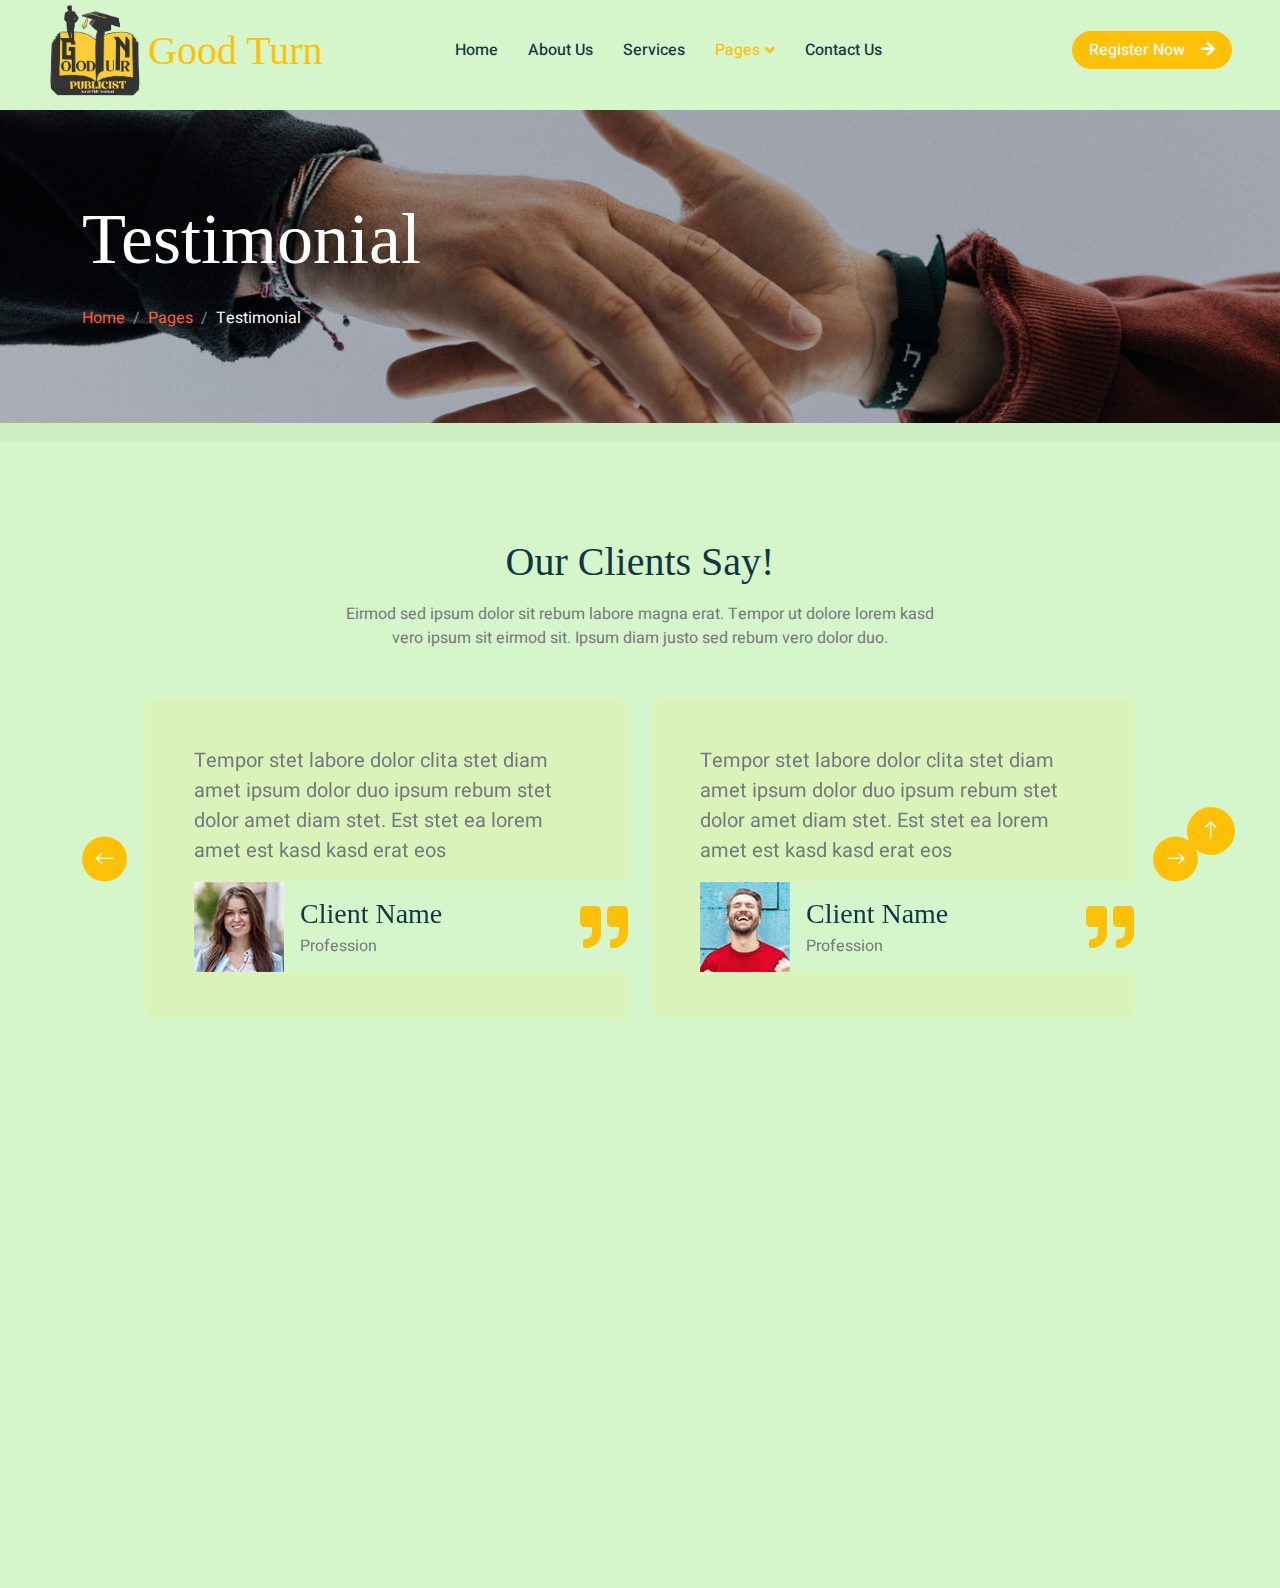
<file: testimonial.html>
<!DOCTYPE html>
<html lang="en">

<head>
    <meta charset="utf-8">
    <title>Good Turn Publicists</title>
    <meta content="width=device-width, initial-scale=1.0" name="viewport">
    <meta content="" name="keywords">
    <meta content="" name="description">

    <!-- Favicon -->
    <link href="img/favicon.ico" rel="icon">

    <!-- Google Web Fonts -->
    <link rel="preconnect" href="https://fonts.googleapis.com">
    <link rel="preconnect" href="https://fonts.gstatic.com" crossorigin>
    <link href="https://fonts.googleapis.com/css2?family=Heebo:wght@400;500;600&family=Inter:wght@600&family=Lobster+Two:wght@700&display=swap" rel="stylesheet">
    
    <!-- Icon Font Stylesheet -->
    <link href="https://cdnjs.cloudflare.com/ajax/libs/font-awesome/5.10.0/css/all.min.css" rel="stylesheet">
    <link href="https://cdn.jsdelivr.net/npm/bootstrap-icons@1.4.1/font/bootstrap-icons.css" rel="stylesheet">

    <!-- Libraries Stylesheet -->
    <link href="lib/animate/animate.min.css" rel="stylesheet">
    <link href="lib/owlcarousel/assets/owl.carousel.min.css" rel="stylesheet">

    <!-- Customized Bootstrap Stylesheet -->
    <link href="css/bootstrap.min.css" rel="stylesheet">

    <!-- Template Stylesheet -->
    <link href="css/style.css" rel="stylesheet">
</head>

<body>
    <div class="container-xxl bg-white p-0">
        <!-- Spinner Start -->
        <div id="spinner" class="show bg-white position-fixed translate-middle w-100 vh-100 top-50 start-50 d-flex align-items-center justify-content-center">
            <div class="spinner-border text-primary" style="width: 3rem; height: 3rem;" role="status">
                <span class="sr-only">Loading...</span>
            </div>
        </div>
        <!-- Spinner End -->


        <!-- Navbar Start -->
        <nav class="navbar navbar-expand-lg bg-white navbar-light sticky-top px-4 px-lg-5 py-lg-0">
            <a href="index.html" class="navbar-brand" style=" width:200px; height:100px">
                <h1 class="m-0 text-primary"><img class="img-Logo" Style="width:1050px; height:100px" src="img/GTLogo.png" alt="">Good Turn</h1>
            </a>

            <button type="button" class="navbar-toggler" data-bs-toggle="collapse" data-bs-target="#navbarCollapse">
                <span class="navbar-toggler-icon"></span>
            </button>
            <div class="collapse navbar-collapse" id="navbarCollapse">
                <div class="navbar-nav mx-auto">
                    <a href="index.html" class="nav-item nav-link">Home</a>
                    <a href="about.html" class="nav-item nav-link">About Us</a>
                    <a href="Services.html" class="nav-item nav-link">Services</a>
                    <div class="nav-item dropdown">
                        <a href="#" class="nav-link dropdown-toggle active" data-bs-toggle="dropdown">Pages</a>
                        <div class="dropdown-menu rounded-0 rounded-bottom border-0 shadow-sm m-0">
                            <a href="" class="dropdown-item active">Price Details</a>
                            <a href="" class="dropdown-item">Proffesors</a>
                            <a href="" class="dropdown-item">Committee</a>
                            <a href="Register.html" class="dropdown-item">Register Now</a>
                            <a href="" class="dropdown-item">Testimonial</a>
                            <a href="" class="dropdown-item">Terms & condition</a>
                        </div>
                    </div>
                    <a href="contact.html" class="nav-item nav-link">Contact Us</a>
                </div>
                <a href="Register.html" class="btn btn-primary rounded-pill px-3 d-none d-lg-block">Register Now<i class="fa fa-arrow-right ms-3"></i></a>
            </div>
        </nav>
        <!-- Navbar End -->


        <!-- Page Header End -->
        <div class="container-xxl py-5 page-header position-relative mb-5">
            <div class="container py-5">
                <h1 class="display-2 text-white animated slideInDown mb-4">Testimonial</h1>
                <nav aria-label="breadcrumb animated slideInDown">
                    <ol class="breadcrumb">
                        <li class="breadcrumb-item"><a href="#">Home</a></li>
                        <li class="breadcrumb-item"><a href="#">Pages</a></li>
                        <li class="breadcrumb-item text-white active" aria-current="page">Testimonial</li>
                    </ol>
                </nav>
            </div>
        </div>
        <!-- Page Header End -->


        <!-- Testimonial Start -->
        <div class="container-xxl py-5">
            <div class="container">
                <div class="text-center mx-auto mb-5 wow fadeInUp" data-wow-delay="0.1s" style="max-width: 600px;">
                    <h1 class="mb-3">Our Clients Say!</h1>
                    <p>Eirmod sed ipsum dolor sit rebum labore magna erat. Tempor ut dolore lorem kasd vero ipsum sit eirmod sit. Ipsum diam justo sed rebum vero dolor duo.</p>
                </div>
                <div class="owl-carousel testimonial-carousel wow fadeInUp" data-wow-delay="0.1s">
                    <div class="testimonial-item bg-light rounded p-5">
                        <p class="fs-5">Tempor stet labore dolor clita stet diam amet ipsum dolor duo ipsum rebum stet dolor amet diam stet. Est stet ea lorem amet est kasd kasd erat eos</p>
                        <div class="d-flex align-items-center bg-white me-n5" style="border-radius: 50px 0 0 50px;">
                            <img class="img-fluid flex-shrink-0 rounded-circle" src="img/testimonial-1.jpg" style="width: 90px; height: 90px;">
                            <div class="ps-3">
                                <h3 class="mb-1">Client Name</h3>
                                <span>Profession</span>
                            </div>
                            <i class="fa fa-quote-right fa-3x text-primary ms-auto d-none d-sm-flex"></i>
                        </div>
                    </div>
                    <div class="testimonial-item bg-light rounded p-5">
                        <p class="fs-5">Tempor stet labore dolor clita stet diam amet ipsum dolor duo ipsum rebum stet dolor amet diam stet. Est stet ea lorem amet est kasd kasd erat eos</p>
                        <div class="d-flex align-items-center bg-white me-n5" style="border-radius: 50px 0 0 50px;">
                            <img class="img-fluid flex-shrink-0 rounded-circle" src="img/testimonial-2.jpg" style="width: 90px; height: 90px;">
                            <div class="ps-3">
                                <h3 class="mb-1">Client Name</h3>
                                <span>Profession</span>
                            </div>
                            <i class="fa fa-quote-right fa-3x text-primary ms-auto d-none d-sm-flex"></i>
                        </div>
                    </div>
                    <div class="testimonial-item bg-light rounded p-5">
                        <p class="fs-5">Tempor stet labore dolor clita stet diam amet ipsum dolor duo ipsum rebum stet dolor amet diam stet. Est stet ea lorem amet est kasd kasd erat eos</p>
                        <div class="d-flex align-items-center bg-white me-n5" style="border-radius: 50px 0 0 50px;">
                            <img class="img-fluid flex-shrink-0 rounded-circle" src="img/testimonial-3.jpg" style="width: 90px; height: 90px;">
                            <div class="ps-3">
                                <h3 class="mb-1">Client Name</h3>
                                <span>Profession</span>
                            </div>
                            <i class="fa fa-quote-right fa-3x text-primary ms-auto d-none d-sm-flex"></i>
                        </div>
                    </div>
                </div>
            </div>
        </div>
        <!-- Testimonial End -->


        <!-- Footer Start -->
        <div class="container-fluid bg-dark text-white-50 footer pt-5 mt-5 wow fadeIn" data-wow-delay="0.1s">
            <div class="container py-5">
                <div class="row g-5">
                    <div class="col-lg-3 col-md-6">
                        <h3 class="text-white mb-4">Get In Touch</h3>
                        <p class="mb-2"><i class="fa fa-map-marker-alt me-3"></i>Kamaraj Nagar, Avadi,Chennai,Tamilnadu,India -600071</p>
                        <p class="mb-2"><i class="fa fa-phone-alt me-3"></i>+91 9360738853</p>
                        <p class="mb-2"><i class="fa fa-envelope me-3"></i>editor@gtpublicist.org</p>
                            <div class="d-flex pt-2">
                            <a class="btn btn-outline-light btn-social" href=""><i class="fab fa-twitter"></i></a>
                            <a class="btn btn-outline-light btn-social" href=""><i class="fab fa-facebook-f"></i></a>
                            <a class="btn btn-outline-light btn-social" href=""><i class="fab fa-youtube"></i></a>
                            <a class="btn btn-outline-light btn-social" href=""><i class="fab fa-linkedin-in"></i></a>
                        </div>
                    </div>
                    <div class="col-lg-3 col-md-6">
                        <h3 class="text-white mb-4">Quick Links</h3>
                        <a class="btn btn-link text-white-50" href="javascript:void(0)">About Us</a>
                        <a class="btn btn-link text-white-50" href="javascript:void(0)">Contact Us</a>
                        <a class="btn btn-link text-white-50" href="javascript:void(0)">Our Services</a>
                        <a class="btn btn-link text-white-50" href="javascript:void(0)">Privacy Policy</a>
                        <a class="btn btn-link text-white-50" href="javascript:void(0)">Terms & Condition</a>
                    </div>
                    <!-- <div class="col-lg-3 col-md-6">
                        <h3 class="text-white mb-4">Photo Gallery</h3>
                        <div class="row g-2 pt-2">
                            <div class="col-4">
                                <img class="img-fluid rounded bg-light p-1" src="img/classes-1.jpg" alt="">
                            </div>
                            <div class="col-4">
                                <img class="img-fluid rounded bg-light p-1" src="img/classes-2.jpg" alt="">
                            </div>
                            <div class="col-4">
                                <img class="img-fluid rounded bg-light p-1" src="img/classes-3.jpg" alt="">
                            </div>
                            <div class="col-4">
                                <img class="img-fluid rounded bg-light p-1" src="img/classes-4.jpg" alt="">
                            </div>
                            <div class="col-4">
                                <img class="img-fluid rounded bg-light p-1" src="img/classes-5.jpg" alt="">
                            </div>
                            <div class="col-4">
                                <img class="img-fluid rounded bg-light p-1" src="img/classes-6.jpg" alt="">
                            </div>
                        </div>
                    </div> -->
                    <div class="col-lg-3 col-md-6">
                        <h3 class="text-white mb-4">Newsletter</h3>
                        <p>Subscribe to our newsletter for the latest updates, exclusive content, and exciting news delivered directly to your inbox.</p>
                        <div class="position-relative mx-auto" style="max-width: 400px;">
                            <input class="form-control bg-transparent w-100 py-3 ps-4 pe-5" type="text" placeholder="Your email">
                            <button type="button" class="btn btn-primary py-2 position-absolute top-0 end-0 mt-2 me-2">SignUp</button>
                        </div>
                    </div>
                </div>
            </div>
            <div class="container">
                <div class="copyright">
                    <div class="row">
                        <div class="col-md-6 text-center text-md-start mb-3 mb-md-0">
                            &copy;2023.All Right Reserved. <a class="border-bottom" href="#">Good Turn Publicists</a>
							
							<!-- /*** This template is free as long as you keep the footer author’s credit link/attribution link/backlink. If you'd like to use the template without the footer author’s credit link/attribution link/backlink, you can purchase the Credit Removal License from "https://htmlcodex.com/credit-removal". Thank you for your support. ***/
							Designed By <a class="border-bottom" href="https://htmlcodex.com">HTML Codex</a> -->
                        </div>
                        <div class="col-md-6 text-center text-md-end">
                            <div class="footer-menu">
                                <a href="">Home</a>
                                <a href="">Cookies</a>
                                <a href="">Help</a>
                                <a href="">FQAs</a>
                            </div>
                        </div>
                    </div>
                </div>
            </div>
        </div>
        <!-- Footer End -->


        <!-- Back to Top -->
        <a href="#" class="btn btn-lg btn-primary btn-lg-square back-to-top"><i class="bi bi-arrow-up"></i></a>
    </div>

    <!-- JavaScript Libraries -->
    <script src="https://code.jquery.com/jquery-3.4.1.min.js"></script>
    <script src="https://cdn.jsdelivr.net/npm/bootstrap@5.0.0/dist/js/bootstrap.bundle.min.js"></script>
    <script src="lib/wow/wow.min.js"></script>
    <script src="lib/easing/easing.min.js"></script>
    <script src="lib/waypoints/waypoints.min.js"></script>
    <script src="lib/owlcarousel/owl.carousel.min.js"></script>

    <!-- Template Javascript -->
    <script src="js/main.js"></script>
</body>

</html>
</file>
<file: css/style.css>
/********** Template CSS **********/
:root {
    --primary: #ffc107;
    --light: #FFF5F3;
    --dark: #103741;
}

.back-to-top {
    position: fixed;
    display: none;
    right: 45px;
    bottom: 45px;
    z-index: 99;
}

.custom-popup-class {
    background-color: #ffcc00; /* Change background color */
  }
  



/*** Spinner ***/
#spinner {
    opacity: 0;
    visibility: hidden;
    transition: opacity .5s ease-out, visibility 0s linear .5s;
    z-index: 99999;
}

#spinner.show {
    transition: opacity .5s ease-out, visibility 0s linear 0s;
    visibility: visible;
    opacity: 1;
}


/*** Button ***/
.btn {
    font-weight: 500;
    transition: .5s;
}

.btn.btn-primary {
    color: #FFFFFF;
}

.btn-square {
    width: 38px;
    height: 38px;
}

.btn-sm-square {
    width: 32px;
    height: 32px;
}

.btn-lg-square {
    width: 48px;
    height: 48px;
}

.btn-square,
.btn-sm-square,
.btn-lg-square {
    padding: 0;
    display: flex;
    align-items: center;
    justify-content: center;
    font-weight: normal;
    border-radius: 50px;
}


/*** Heading ***/
h1,
h2,
h3,
h4,
.h1,
.h2,
.h3,
.h4,
.display-1,
.display-2,
.display-3,
.display-4,
.display-5,
.display-6 {
    font-family:'Times New Roman';
    font-weight: 500;
}

h5,
h6,
.h5,
.h6 {
    font-weight: 600;
}

.font-secondary {
    font-family: 'Lobster Two', cursive;
}


/*** Navbar ***/
.navbar .navbar-nav .nav-link {
    padding: 30px 15px;
    color: var(--dark);
    font-weight: 500;
    outline: none;
}

.navbar .navbar-nav .nav-link:hover,
.navbar .navbar-nav .nav-link.active {
    color: var(--primary);
}

.navbar.sticky-top {
    top: -100px;
    transition: .5s;
}

.navbar .dropdown-toggle::after {
    border: none;
    content: "\f107";
    font-family: "Font Awesome 5 Free";
    font-weight: 900;
    vertical-align: middle;
    margin-left: 5px;
    transition: .5s;
}

.navbar .dropdown-toggle[aria-expanded=true]::after {
    transform: rotate(-180deg);
}

@media (max-width: 991.98px) {
    .navbar .navbar-nav .nav-link  {
        margin-right: 0;
        padding: 10px 0;
    }

    .navbar .navbar-nav {
        margin-top: 15px;
        border-top: 1px solid #EEEEEE;
    }
}

@media (min-width: 992px) {
    .navbar .nav-item .dropdown-menu {
        display: block;
        top: calc(100% - 15px);
        margin-top: 0;
        opacity: 0;
        visibility: hidden;
        transition: .5s;
        
    }

    .navbar .nav-item:hover .dropdown-menu {
        top: 100%;
        visibility: visible;
        transition: .5s;
        opacity: 1;
    }
}


/*** Header ***/
.header-carousel::before,
.header-carousel::after,
.page-header::before,
.page-header::after {
    position: absolute;
    content: "";
    width: 100%;
    height: 10px;
    top: 0;
    left: 0;
    background:#d5f6ca;
    z-index: 1;
}

.header-carousel::after,
.page-header::after {
    height: 19px;
    top: auto;
    bottom: 0;
    background:#cdeec2;
}

@media (max-width: 768px) {
    .header-carousel .owl-carousel-item {
        position: relative;
        min-height: 500px;
    }
    
    .header-carousel .owl-carousel-item img {
        position: absolute;
        width: 100%;
        height: 100%;
        object-fit: cover;
    }

    .header-carousel .owl-carousel-item p {
        font-size: 16px !important;
        font-weight: 400 !important;
    }

    .header-carousel .owl-carousel-item h1 {
        font-size: 30px;
        font-weight: 600;
    }
}

.header-carousel .owl-nav {
    position: absolute;
    top: 50%;
    right: 8%;
    transform: translateY(-50%);
    display: flex;
    flex-direction: column;
}

.header-carousel .owl-nav .owl-prev,
.header-carousel .owl-nav .owl-next {
    margin: 7px 0;
    width: 45px;
    height: 45px;
    display: flex;
    align-items: center;
    justify-content: center;
    color: #FFFFFF;
    background: transparent;
    border: 1px solid #FFFFFF;
    border-radius: 45px;
    font-size: 22px;
    transition: .5s;
}

.header-carousel .owl-nav .owl-prev:hover,
.header-carousel .owl-nav .owl-next:hover {
    background: var(--primary);
    border-color: var(--primary);
}

.page-header {
    background: linear-gradient(rgba(0, 0, 0, .2), rgba(0, 0, 0, .2)), url(../img/carousel-1.jpg) center center no-repeat;
    background-size: cover;
}

.breadcrumb-item + .breadcrumb-item::before {
    color: rgba(255, 255, 255, .5);
}


/*** Facility ***/
.facility-item .facility-icon {
    position: relative;
    margin: 0 auto;
    width: 100px;
    height: 100px;
    border-radius: 100px;
    display: flex;
    align-items: center;
    justify-content: center;
}

.facility-item .facility-icon::before {
    position: absolute;
    content: "";
    width: 100%;
    height: 100%;
    top: 0;
    left: 0;
    background: rgba(255, 255, 255, .9);
    transition: .5s;
    z-index: 1;
}

.facility-item .facility-icon span {
    position: absolute;
    content: "";
    width: 15px;
    height: 30px;
    top: 0;
    left: 0;
    border-radius: 50%;
}

.facility-item .facility-icon span:last-child {
    left: auto;
    right: 0;
}

.facility-item .facility-icon i {
    position: relative;
    z-index: 2;
}

.facility-item .facility-text {
    position: relative;
    min-height: 250px;
    padding: 30px;
    border-radius: 100%;
    display: flex;
    text-align: center;
    justify-content: center;
    flex-direction: column;
}

.facility-item .facility-text::before {
    position: absolute;
    content: "";
    width: 100%;
    height: 100%;
    top: 0;
    left: 0;
    background: rgba(255, 255, 255, .9);
    transition: .5s;
    z-index: 1;
}

.facility-item .facility-text * {
    position: relative;
    z-index: 2;
}

.facility-item:hover .facility-icon::before,
.facility-item:hover .facility-text::before {
    background: transparent;
}

.facility-item * {
    transition: .5s;
}

.facility-item:hover * {
    color: #FFFFFF !important;
}


/*** About ***/
.about-img img {
    transition: .5s;
}

.about-img img:hover {
    background: var(--primary) !important;
}


/*** Classes ***/
.classes-item {
    transition: .5s;
}

.classes-item:hover {
    margin-top: -10px;
}


/*** Team ***/
.team-item .team-text {
    position: absolute;
    width: 250px;
    height: 250px;
    bottom: 0;
    right: 0;
    display: flex;
    align-items: center;
    justify-content: center;
    flex-direction: column;
    background: #FFFFFF;
    border: 17px solid var(--light);
    border-radius: 250px;
    transition: .5s;
}

.team-item:hover .team-text {
    border-color: var(--primary);
}


/*** Testimonial ***/
.testimonial-carousel {
    padding-left: 1.5rem;
    padding-right: 1.5rem;
}

@media (min-width: 576px) {
    .testimonial-carousel {
        padding-left: 4rem;
        padding-right: 4rem;
    }
}

.testimonial-carousel .testimonial-item .border {
    border: 1px dashed rgba(0, 185, 142, .3) !important;
}

.testimonial-carousel .owl-nav {
    position: absolute;
    width: 100%;
    height: 45px;
    top: 50%;
    left: 0;
    transform: translateY(-50%);
    display: flex;
    justify-content: space-between;
    z-index: 1;
}

.testimonial-carousel .owl-nav .owl-prev,
.testimonial-carousel .owl-nav .owl-next {
    position: relative;
    width: 45px;
    height: 45px;
    display: flex;
    align-items: center;
    justify-content: center;
    color: #FFFFFF;
    background: var(--primary);
    border-radius: 45px;
    font-size: 20px;
    transition: .5s;
}

.testimonial-carousel .owl-nav .owl-prev:hover,
.testimonial-carousel .owl-nav .owl-next:hover {
    background: var(--dark);
}


/*** Footer ***/
.footer .btn.btn-social {
    margin-right: 5px;
    width: 45px;
    height: 45px;
    display: flex;
    align-items: center;
    justify-content: center;
    color: #FFFFFF;
    border: 1px solid rgba(255,255,255,0.5);
    border-radius: 45px;
    transition: .3s;
}

.footer .btn.btn-social:hover {
    border-color: var(--primary);
    background: var(--primary);
}

.footer .btn.btn-link {
    display: block;
    margin-bottom: 5px;
    padding: 0;
    text-align: left;
    font-size: 16px;
    font-weight: normal;
    text-transform: capitalize;
    transition: .3s;
}

.footer .btn.btn-link::before {
    position: relative;
    content: "\f105";
    font-family: "Font Awesome 5 Free";
    font-weight: 900;
    margin-right: 10px;
}

.footer .btn.btn-link:hover {
    color: var(--primary) !important;
    letter-spacing: 1px;
    box-shadow: none;
}

.footer .form-control {
    border-color: rgba(255,255,255,0.5);
}

.footer .copyright {
    padding: 25px 0;
    font-size: 15px;
    border-top: 1px solid rgba(256, 256, 256, .1);
}

.footer .copyright a {
    color: #FFFFFF;
}

.footer .footer-menu a {
    margin-right: 15px;
    padding-right: 15px;
    border-right: 1px solid rgba(255, 255, 255, .1);
}

.footer .copyright a:hover,
.footer .footer-menu a:hover {
    color: var(--primary) !important;
}

.footer .footer-menu a:last-child {
    margin-right: 0;
    padding-right: 0;
    border-right: none;
}
</file>
